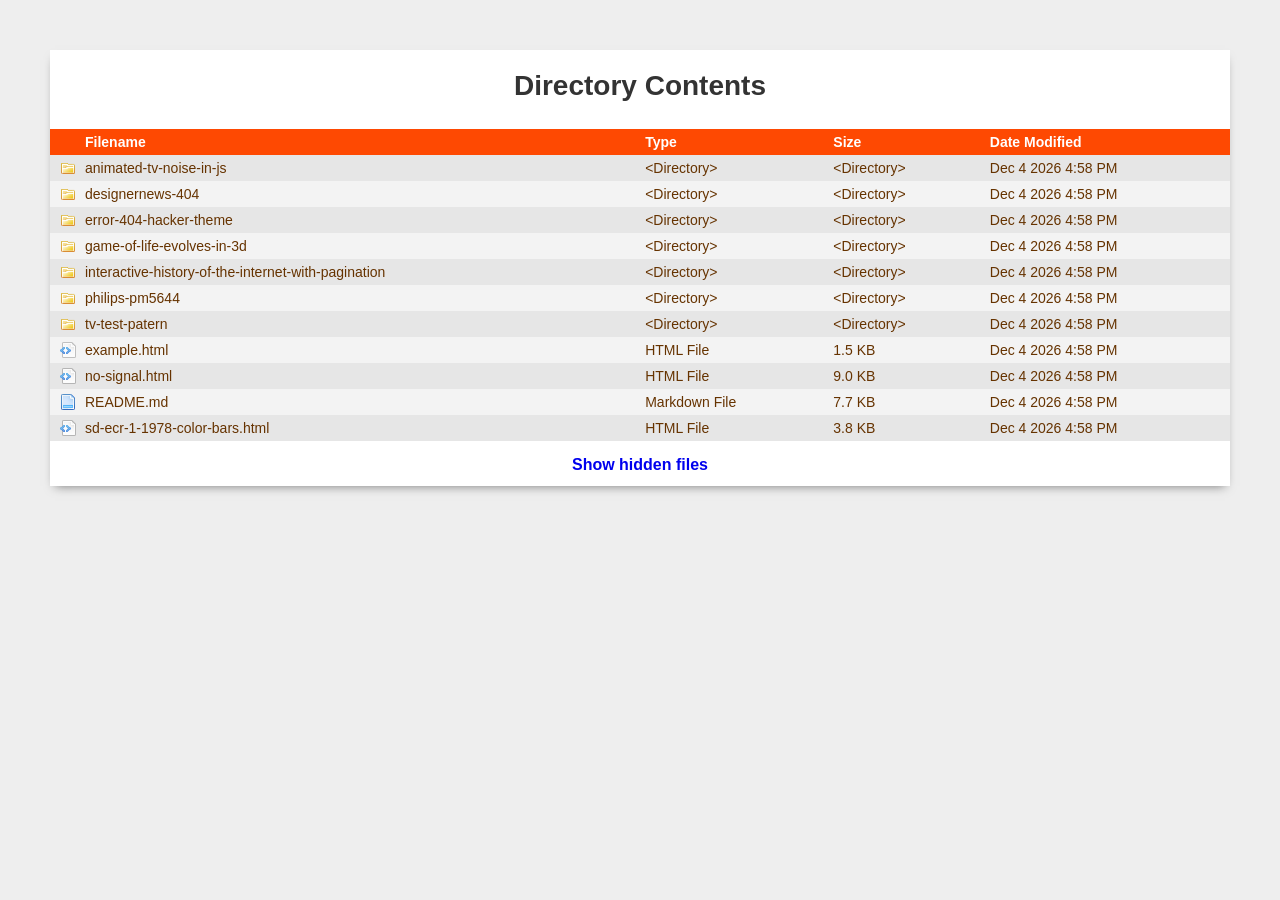
<file: index.html>
<!doctype html>
<html>
<head>
   <meta charset="UTF-8">
   <link rel="shortcut icon" href="./.favicon.ico">
   <title>Directory Contents</title>
   <link rel="stylesheet" href="./.style.css">
   <script src="./.sorttable.js"></script>
   <style>
      .loading {
         text-align: center;
         padding: 20px;
         color: #666;
      }
      .error {
         color: #d00;
         padding: 20px;
         text-align: center;
      }
   </style>
</head>
<body>
<div id="container">
   <h1>Directory Contents</h1>
   <div id="loading" class="loading">Loading directory contents...</div>
   <div id="error" class="error" style="display: none;"></div>
   <table class="sortable" id="directory-table" style="display: none;">
      <thead>
         <tr>
            <th>Filename</th>
            <th>Type</th>
            <th>Size</th>
            <th>Date Modified</th>
         </tr>
      </thead>
      <tbody id="directory-tbody">
      </tbody>
   </table>
   <h2 id="hidden-files-toggle" style="display: none;">
      <a href="#" id="toggle-hidden">Show hidden files</a>
   </h2>
</div>

<script>
(function() {
   'use strict';
   
   // Project list - can be auto-generated or manually maintained
   // This list is generated from the actual directory structure
   const projects = [
      { name: 'animated-tv-noise-in-js', type: 'dir', path: 'animated-tv-noise-in-js/' },
      { name: 'designernews-404', type: 'dir', path: 'designernews-404/' },
      { name: 'error-404-hacker-theme', type: 'dir', path: 'error-404-hacker-theme/' },
      { name: 'game-of-life-evolves-in-3d', type: 'dir', path: 'game-of-life-evolves-in-3d/' },
      { name: 'interactive-history-of-the-internet-with-pagination', type: 'dir', path: 'interactive-history-of-the-internet-with-pagination/' },
      { name: 'philips-pm5644', type: 'dir', path: 'philips-pm5644/' },
      { name: 'tv-test-patern', type: 'dir', path: 'tv-test-patern/' },
      { name: 'example.html', type: 'file', path: 'example.html' },
      { name: 'no-signal.html', type: 'file', path: 'no-signal.html' },
      { name: 'README.md', type: 'file', path: 'README.md' },
      { name: 'sd-ecr-1-1978-color-bars.html', type: 'file', path: 'sd-ecr-1-1978-color-bars.html' }
   ];
   
   const hiddenFiles = [
      { name: '.error.php', type: 'file', path: '.error.php' },
      { name: '.favicon.ico', type: 'file', path: '.favicon.ico' },
      { name: '.nojekyll', type: 'file', path: '.nojekyll' },
      { name: '.sorttable.js', type: 'file', path: '.sorttable.js' },
      { name: '.style.css', type: 'file', path: '.style.css' },
      { name: 'index.php', type: 'file', path: 'index.php' }
   ];
   
   let showHidden = false;
   
   // Pretty filesize function
   function prettyFilesize(bytes) {
      if (!bytes) return '&lt;Directory&gt;';
      if (bytes < 1024) return bytes + ' Bytes';
      if (bytes < 1048576) return (bytes / 1024).toFixed(1) + ' KB';
      if (bytes < 1073741824) return (bytes / 1048576).toFixed(1) + ' MB';
      return (bytes / 1073741824).toFixed(1) + ' GB';
   }
   
   // Get file type description
   function getFileType(filename, isDir) {
      if (isDir) {
         return '&lt;Directory&gt;';
      }
      
      const ext = filename.split('.').pop().toLowerCase();
      const types = {
         'png': 'PNG Image',
         'jpg': 'JPEG Image',
         'jpeg': 'JPEG Image',
         'svg': 'SVG Image',
         'gif': 'GIF Image',
         'ico': 'Windows Icon',
         'txt': 'Text File',
         'log': 'Log File',
         'htm': 'HTML File',
         'html': 'HTML File',
         'xhtml': 'HTML File',
         'shtml': 'HTML File',
         'php': 'PHP Script',
         'js': 'Javascript File',
         'css': 'Stylesheet',
         'md': 'Markdown File',
         'pdf': 'PDF Document',
         'xls': 'Spreadsheet',
         'xlsx': 'Spreadsheet',
         'doc': 'Microsoft Word Document',
         'docx': 'Microsoft Word Document',
         'zip': 'ZIP Archive',
         'htaccess': 'Apache Config File',
         'exe': 'Windows Executable'
      };
      
      return types[ext] || (ext ? ext.toUpperCase() + ' File' : 'Unknown');
   }
   
   // Format date
   function formatDate(date) {
      if (!date) return 'Unknown';
      const d = new Date(date);
      const months = ['Jan', 'Feb', 'Mar', 'Apr', 'May', 'Jun', 'Jul', 'Aug', 'Sep', 'Oct', 'Nov', 'Dec'];
      const month = months[d.getMonth()];
      const day = d.getDate();
      const year = d.getFullYear();
      const hours = d.getHours();
      const minutes = d.getMinutes();
      const ampm = hours >= 12 ? 'PM' : 'AM';
      const hour12 = hours % 12 || 12;
      const mins = minutes < 10 ? '0' + minutes : minutes;
      return month + ' ' + day + ' ' + year + ' ' + hour12 + ':' + mins + ' ' + ampm;
   }
   
   // Fetch file info (size, date) - this will work for files that are accessible
   async function getFileInfo(path) {
      try {
         const response = await fetch(path, { method: 'HEAD' });
         const size = response.headers.get('content-length');
         const lastModified = response.headers.get('last-modified');
         return {
            size: size ? parseInt(size) : 0,
            date: lastModified || null
         };
      } catch (e) {
         return { size: 0, date: null };
      }
   }
   
   // Render table row
   function renderRow(item, fileInfo) {
      const isDir = item.type === 'dir';
      const extn = getFileType(item.name, isDir);
      const size = isDir ? '&lt;Directory&gt;' : prettyFilesize(fileInfo.size);
      const sizekey = isDir ? '0' : fileInfo.size.toString();
      const modtime = formatDate(fileInfo.date);
      const timekey = fileInfo.date ? new Date(fileInfo.date).getTime().toString() : '0';
      const classAttr = isDir ? 'dir' : 'file';
      
      // Check for favicon
      let favicon = '';
      if (isDir) {
         // Check if favicon exists (we'll assume it might)
         favicon = '';
      }
      
      const row = document.createElement('tr');
      row.className = classAttr;
      row.innerHTML = `
         <td><a href="./${item.path}"${favicon} class="name">${item.name}</a></td>
         <td><a href="./${item.path}">${extn}</a></td>
         <td sorttable_customkey="${sizekey}"><a href="./${item.path}">${size}</a></td>
         <td sorttable_customkey="${timekey}"><a href="./${item.path}">${modtime}</a></td>
      `;
      return row;
   }
   
   // Load directory contents
   async function loadDirectory() {
      const tbody = document.getElementById('directory-tbody');
      const loading = document.getElementById('loading');
      const table = document.getElementById('directory-table');
      const error = document.getElementById('error');
      
      try {
         // Combine visible and hidden files based on toggle
         const allItems = [...projects];
         if (showHidden) {
            allItems.push(...hiddenFiles);
         }
         
         // Sort items
         allItems.sort((a, b) => {
            // Directories first, then files
            if (a.type !== b.type) {
               return a.type === 'dir' ? -1 : 1;
            }
            return a.name.localeCompare(b.name);
         });
         
         // Clear tbody
         tbody.innerHTML = '';
         
         // For each item, try to get file info
         for (const item of allItems) {
            const fileInfo = await getFileInfo(item.path);
            const row = renderRow(item, fileInfo);
            tbody.appendChild(row);
         }
         
         loading.style.display = 'none';
         table.style.display = 'table';
         
         // Show/hide hidden files toggle
         const toggle = document.getElementById('hidden-files-toggle');
         if (toggle) {
            toggle.style.display = 'block';
         }
         
      } catch (e) {
         console.error('Error loading directory:', e);
         loading.style.display = 'none';
         error.style.display = 'block';
         error.textContent = 'Error loading directory contents. ' + e.message;
      }
   }
   
   // Toggle hidden files
   function setupToggle() {
      const toggleLink = document.getElementById('toggle-hidden');
      if (toggleLink) {
         toggleLink.addEventListener('click', function(e) {
            e.preventDefault();
            showHidden = !showHidden;
            toggleLink.textContent = showHidden ? 'Hide hidden files' : 'Show hidden files';
            loadDirectory();
         });
      }
   }
   
   // Initialize
   document.addEventListener('DOMContentLoaded', function() {
      setupToggle();
      loadDirectory();
   });
})();
</script>
</body>
</html>
</file>
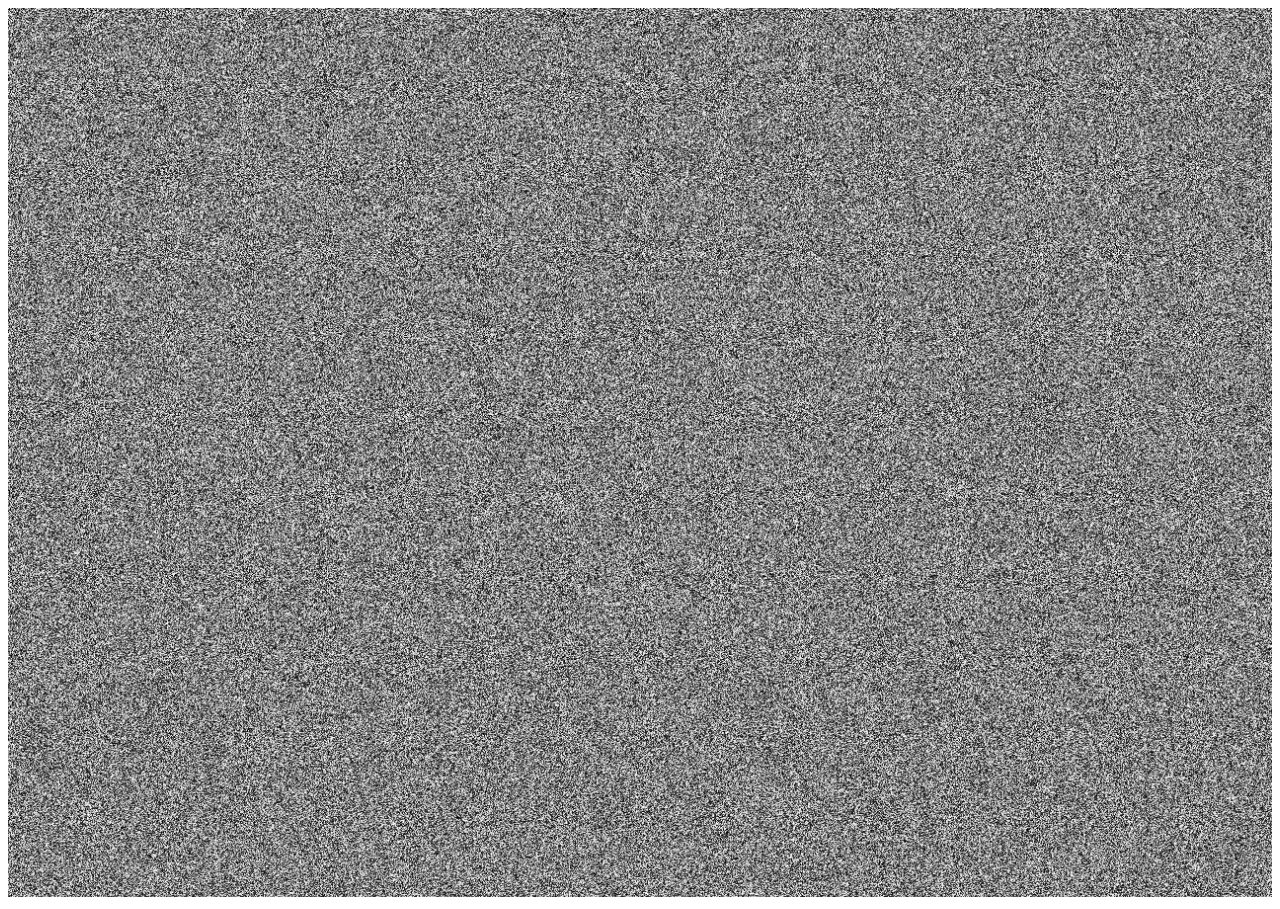
<file: animated-tv-noise-in-js/index.html>
<!DOCTYPE html>
<html lang="en">

  <head>
    <meta charset="UTF-8">
    <title>Animated TV Noise in JS</title>
    <link rel="stylesheet" href="https://public.codepenassets.com/css/reset-2.0.min.css">
<link rel="stylesheet" href="./style.css">

  </head>
    
  <body>
  <canvas id="canvas"></canvas>
    <script src='//cdnjs.cloudflare.com/ajax/libs/jquery/2.1.3/jquery.min.js'></script><script  src="./script.js"></script>

  </body>
  
</html>
</file>
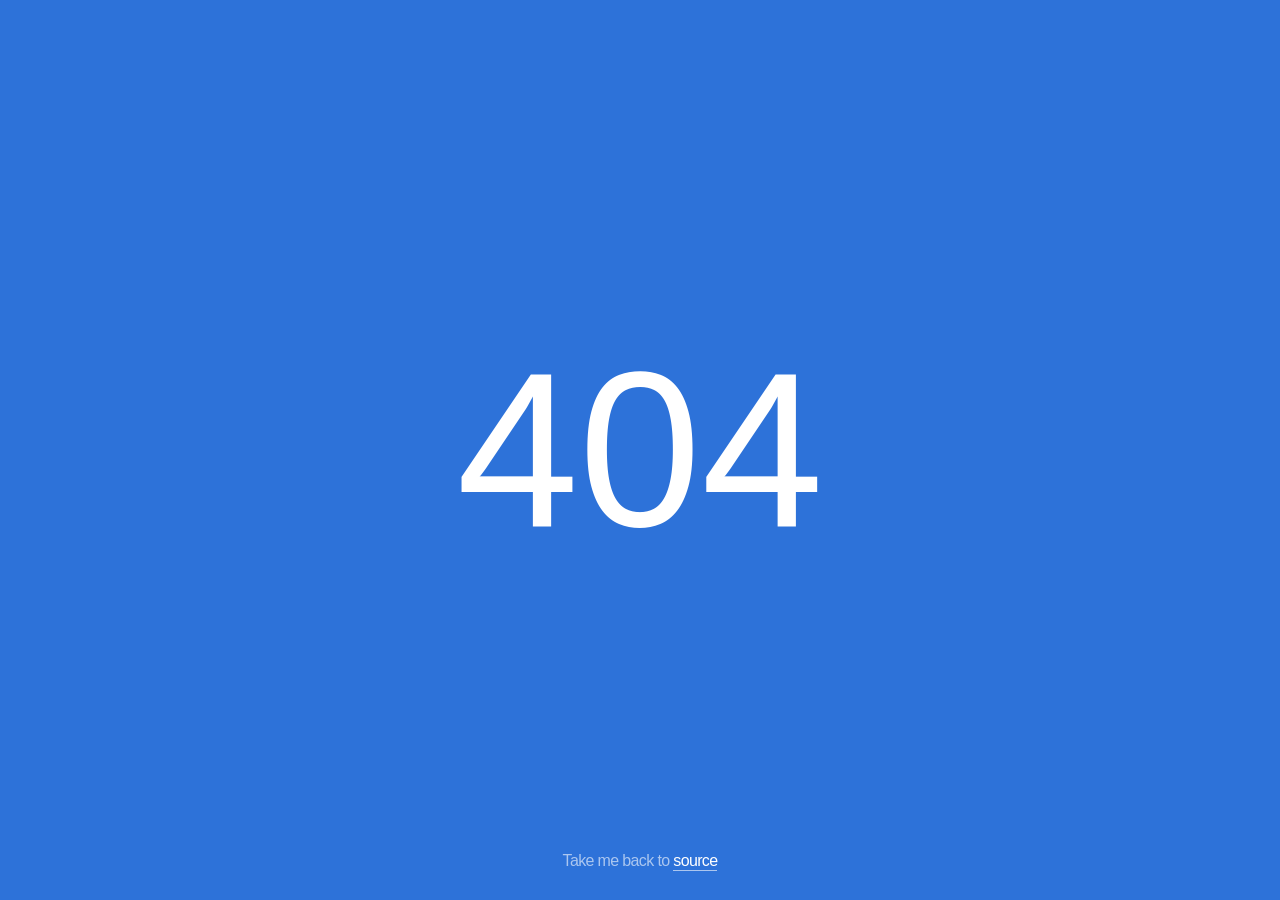
<file: designernews-404/index.html>
<!DOCTYPE html>
<html>
<head>
  <meta charset="utf-8">
  <link rel="icon" href="./favicon.png">
  <title>(404) The page you were looking for doesn't exist.</title>
  <style type="text/css">
    html,
    body {
      margin: 0;
      padding: 0;
      height: 100%;
    }

    body {
      font-family: "Whitney SSm A", "Whitney SSm B", "Helvetica Neue", Helvetica, Arial, Sans-Serif;
      background-color: #2D72D9;
      color: #fff;
      -moz-font-smoothing: antialiased;
      -webkit-font-smoothing: antialiased;
    }

    .error-container {
      text-align: center;
      height: 100%;
    }

    @media (max-width: 480px) {
      .error-container {
        position: relative;
        top: 50%;
        height: initial;
        -webkit-transform: translateY(-50%);
        -ms-transform: translateY(-50%);
        transform: translateY(-50%);
      }
    }

    .error-container h1 {
      margin: 0;
      font-size: 130px;
      font-weight: 300;
    }

    @media (min-width: 480px) {
      .error-container h1 {
        position: relative;
        top: 50%;
        -webkit-transform: translateY(-50%);
        -ms-transform: translateY(-50%);
        transform: translateY(-50%);
      }
    }

    @media (min-width: 768px) {
      .error-container h1 {
        font-size: 220px;
      }
    }

    .return {
      color: rgba(255, 255, 255, 0.6);
      font-weight: 400;
      letter-spacing: -0.04em;
      margin: 0;
    }

    @media (min-width: 480px) {
      .return {
        position: absolute;
        width: 100%;
        bottom: 30px;
      }
    }

    .return a {
      padding-bottom: 1px;
      color: #fff;
      text-decoration: none;
      border-bottom: 1px solid rgba(255, 255, 255, 0.6);
      -webkit-transition: border-color 0.1s ease-in;
      transition: border-color 0.1s ease-in;
    }

    .return a:hover {
      border-bottom-color: #fff;
    }
  </style>
</head>

<body>

<div class="error-container">
  <h1>404</h1>
  <p class="return">Take me back to <a href="..">source</a></p>
</div>

</body>
</html>
</file>
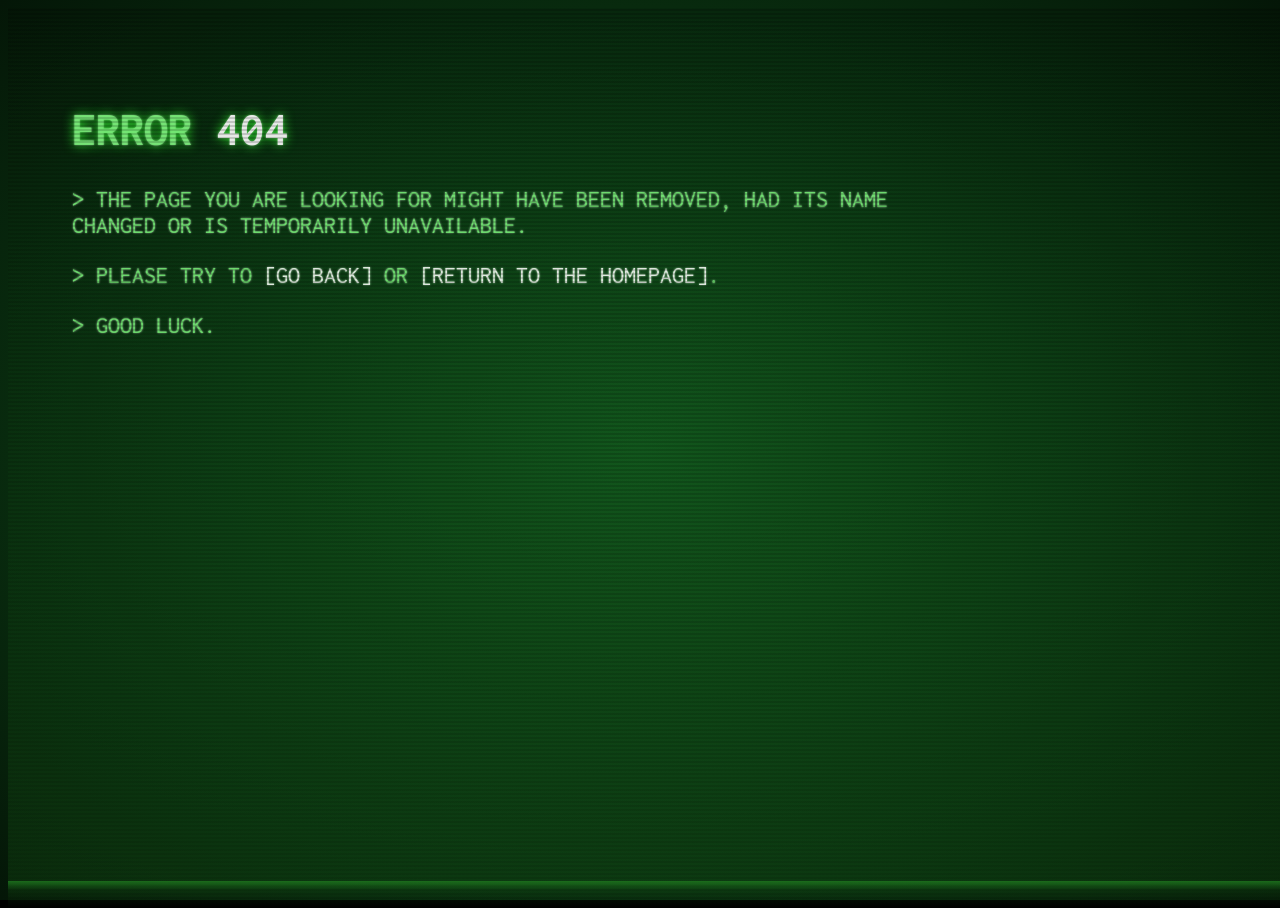
<file: error-404-hacker-theme/index.html>
<!DOCTYPE html>
<html lang="en">

  <head>
    <meta charset="UTF-8">
    <title>Error 404: Page not found – 80s hacker theme</title>
    <link rel="stylesheet" href="https://public.codepenassets.com/css/normalize-5.0.0.min.css">
<link rel="stylesheet" href="./style.css">

  </head>
    
  <body>
  <div class="noise"></div>
<div class="overlay"></div>
<div class="terminal">
  <h1>Error <span class="errorcode">404</span></h1>
  <p class="output">The page you are looking for might have been removed, had its name changed or is temporarily unavailable.</p>
  <p class="output">Please try to <a href="#1">go back</a> or <a href="#2">return to the homepage</a>.</p>
  <p class="output">Good luck.</p>
</div>
    
  </body>
  
</html>
</file>
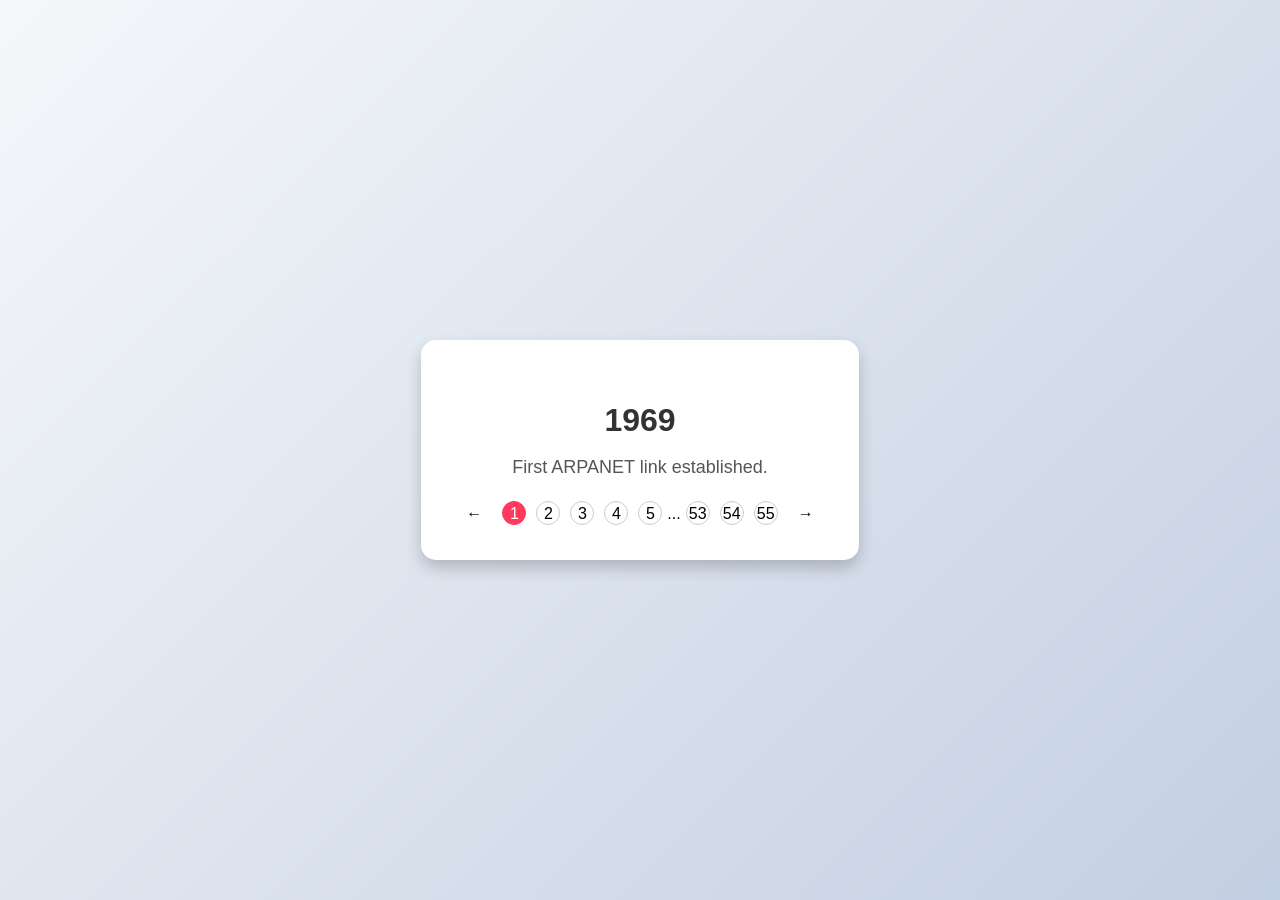
<file: interactive-history-of-the-internet-with-pagination/index.html>
<!DOCTYPE html>
<html lang="en">

  <head>
    <meta charset="UTF-8">
    <title>Interactive History of the Internet with Pagination</title>
    <link rel="stylesheet" href="./style.css">

  </head>
    
  <body>
  <body>
  <div id="container">
    <div id="facts-container">
      <div id="fact-display"></div>
      <div id="pagination-dots">
      	  <span id="prev-arrow">←</span>
  				<span id="next-arrow">→</span>
      </div>
    </div>
  </div>
</body>
    <script  src="./script.js"></script>

  </body>
  
</html>
</file>
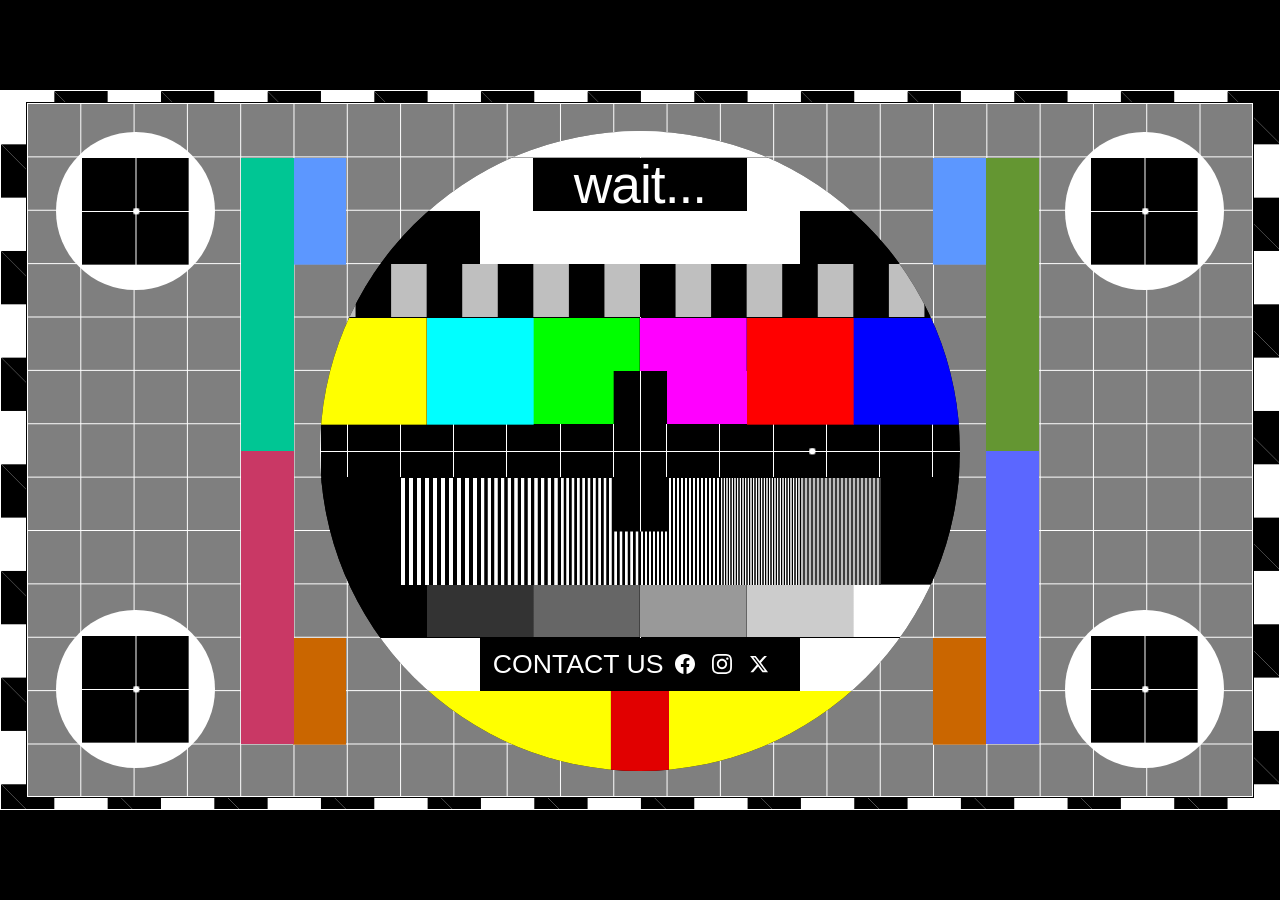
<file: philips-pm5644/index.html>
<!DOCTYPE html>
<html lang="en" class="js">

  <head>
    <meta charset="UTF-8">
    <title>Video Test Card in pure CSS [Philips PM5644]</title>
    <meta charset="UTF-8" />
<meta name="viewport" content="width=device-width, initial-scale=1" />
<link rel="stylesheet" href="./style.css">

  </head>
    
  <body>
  <!-- Philips PM5644 test pattern https://www.youtube.com/watch?v=ekthcIHDt3I https://en.wikipedia.org/wiki/Philips_circle_pattern -->
<body id="not-found" dir="ltr" itemscope="itemscope" itemtype="http://schema.org/WebPage">
	<div class="layout">
		<div class="container">
      <div class="flexmachine">
        <div class="center-box">
          <main class="main" role="main" itemprop="mainContentOfPage" aria-label="Main Content Of Page">
            <article class="hfeed" itemscope="itemscope" itemtype="http://schema.org/CreativeWork">
              <header class="entry-header">
                <h1 class="entry-title" itemprop="headline">
                  wait...
                </h1><!-- .entry-title -->
              </header><!-- .entry-header -->
              <div class="entry-content social-icons" itemprop="text">
                <p>CONTACT US</p>
                <!-- Facebook Icon -->
                <a href="#" class="social-icon" aria-label="Facebook">
                  <svg width="20" height="20" viewBox="0 0 24 24" fill="currentColor">
                      <path d="M24 12.073c0-6.627-5.373-12-12-12s-12 5.373-12 12c0 5.99 4.388 10.954 10.125 11.854v-8.385H7.078v-3.47h3.047V9.43c0-3.007 1.792-4.669 4.533-4.669 1.312 0 2.686.235 2.686.235v2.953H15.83c-1.491 0-1.956.925-1.956 1.874v2.25h3.328l-.532 3.47h-2.796v8.385C19.612 23.027 24 18.062 24 12.073z"/>
                  </svg>
                </a>
                <!-- Instagram Icon -->
                <a href="#" class="social-icon" aria-label="Instagram">
                    <svg width="20" height="20" viewBox="0 0 24 24" fill="currentColor">
                        <path d="M12 2.163c3.204 0 3.584.012 4.85.07 3.252.148 4.771 1.691 4.919 4.919.058 1.265.069 1.645.069 4.849 0 3.205-.012 3.584-.069 4.849-.149 3.225-1.664 4.771-4.919 4.919-1.266.058-1.644.07-4.85.07-3.204 0-3.584-.012-4.849-.07-3.26-.149-4.771-1.699-4.919-4.92-.058-1.265-.07-1.644-.07-4.849 0-3.204.013-3.583.07-4.849.149-3.227 1.664-4.771 4.919-4.919 1.266-.057 1.645-.069 4.849-.069zm0-2.163c-3.259 0-3.667.014-4.947.072-4.358.2-6.78 2.618-6.98 6.98-.059 1.281-.073 1.689-.073 4.948 0 3.259.014 3.668.072 4.948.2 4.358 2.618 6.78 6.98 6.98 1.281.058 1.689.072 4.948.072 3.259 0 3.668-.014 4.948-.072 4.354-.2 6.782-2.618 6.979-6.98.059-1.28.073-1.689.073-4.948 0-3.259-.014-3.667-.072-4.947-.196-4.354-2.617-6.78-6.979-6.98-1.281-.059-1.69-.073-4.949-.073zm0 5.838c-3.403 0-6.162 2.759-6.162 6.162s2.759 6.163 6.162 6.163 6.162-2.759 6.162-6.163c0-3.403-2.759-6.162-6.162-6.162zm0 10.162c-2.209 0-4-1.79-4-4 0-2.209 1.791-4 4-4s4 1.791 4 4c0 2.21-1.791 4-4 4zm6.406-11.845c-.796 0-1.441.645-1.441 1.44s.645 1.44 1.441 1.44c.795 0 1.439-.645 1.439-1.44s-.644-1.44-1.439-1.44z"/>
                    </svg>
                </a>
                <!-- X (Twitter) Icon -->
                <a href="#" class="social-icon" aria-label="X (Twitter)">
                    <svg width="20" height="20" viewBox="0 0 24 24" fill="currentColor">
                        <path d="M18.244 2.25h3.308l-7.227 8.26 8.502 11.24H16.17l-5.214-6.817L4.99 21.75H1.68l7.73-8.835L1.254 2.25H8.08l4.713 6.231zm-1.161 17.52h1.833L7.084 4.126H5.117z"/>
                    </svg>
                </a>
              </div><!-- .entry-content -->
              <footer class="entry-footer">
              </footer><!-- .entry-footer -->
            </article><!-- .content -->
          </main><!-- .main -->
        </div><!-- .center-box -->
        <aside class="sidebar box-n-e" role="complementary" itemscope="itemscope" itemtype="http://schema.org/WPSideBar" aria-label="Sidebar">
          <div class="wrap">
            <div class="widget"></div>
          </div><!-- .wrap -->
        </aside><!-- box-n-e -->
        <aside class="sidebar box-n-w" role="complementary" itemscope="itemscope" itemtype="http://schema.org/WPSideBar" aria-label="Sidebar">
          <div class="wrap">
            <div class="widget"></div>
          </div><!-- .wrap -->
        </aside><!-- box-n-w -->
        <aside class="sidebar box-s-w" role="complementary" itemscope="itemscope" itemtype="http://schema.org/WPSideBar" aria-label="Sidebar">
          <div class="wrap">
            <div class="widget"></div>
          </div><!-- .wrap -->
        </aside><!-- box-s-w -->
        <aside class="sidebar box-s-e" role="complementary" itemscope="itemscope" itemtype="http://schema.org/WPSideBar" aria-label="Sidebar">
          <div class="wrap">
            <div class="widget"></div>
          </div><!-- .wrap -->
        </aside><!-- box-s-e -->
      </div> <!-- .flexmachine -->
    </div> <!-- .container -->
	</div> <!-- .layout -->
</body>
    <script  src="./script.js"></script>

  </body>
  
</html>
</file>
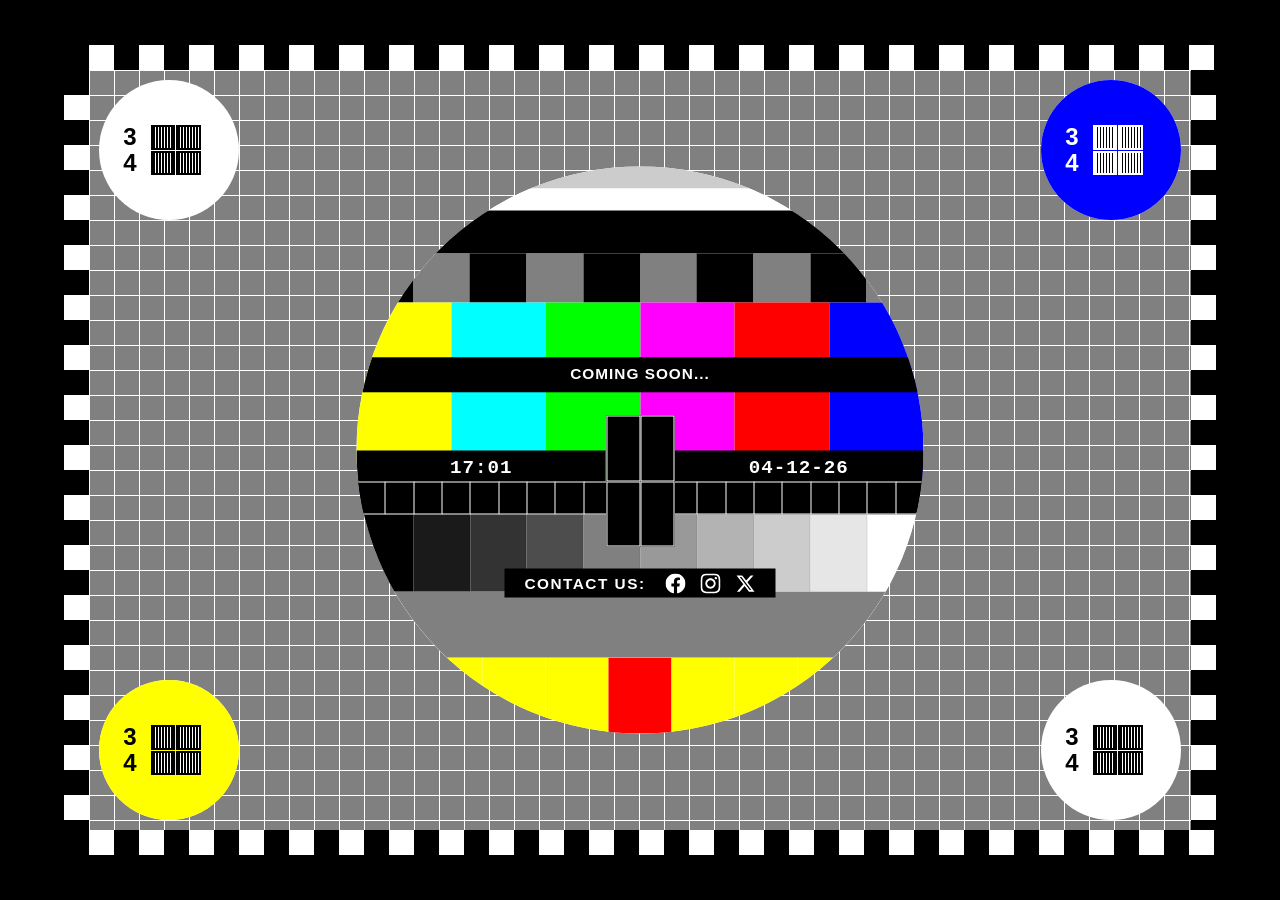
<file: tv-test-patern/index.html>
<!DOCTYPE html>
<html lang="en">
<head>
    <meta charset="UTF-8">
    <meta name="viewport" content="width=device-width, initial-scale=1.0">
    <title>TV Test Pattern</title>
    <link rel="stylesheet" href="styles.css">
</head>
<body>
    <!-- Main Container: Holds the entire TV test pattern -->
    <div class="container">
        
        <!-- Checkered Border: Outer border with checkered pattern (black and white squares) -->
        <div class="checkered-border">
            <!-- Top white bar with vertical black/white divisions -->
            <div class="border-white-bar"></div>
            <!-- Bottom white bar with vertical black/white divisions -->
            <div class="border-white-bar bottom"></div>
        </div>
        
        <!-- Grid Background: Gray background with white grid lines -->
        <div class="grid-background"></div>
        
        <!-- Central Circle: Main circular test pattern area -->
        <div class="central-circle">
            
            <!-- Top Section: Initial grayscale bars -->
            <div class="top-gray-bar"></div>
            <div class="top-white-bar"></div>
            <div class="top-black-bar"></div>

            <!-- Top Grayscale Bars: Alternating black and gray vertical bars (10 total) -->
            <div class="top-vertical-bars">
                <div class="vertical-bar black"></div>
                <div class="vertical-bar gray"></div>
                <div class="vertical-bar black"></div>
                <div class="vertical-bar gray"></div>
                <div class="vertical-bar black"></div>
                <div class="vertical-bar gray"></div>
                <div class="vertical-bar black"></div>
                <div class="vertical-bar gray"></div>
                <div class="vertical-bar black"></div>
                <div class="vertical-bar gray"></div>
            </div>
            
            <!-- Main Color Bars: Standard TV color test bars (SMPTE/EIA pattern) -->
            <!-- Order: Yellow, Cyan, Green, Magenta, Red, Blue -->
            <div class="main-color-bars">
                <div class="color-bar yellow"></div>
                <div class="color-bar cyan"></div>
                <div class="color-bar green"></div>
                <div class="color-bar magenta"></div>
                <div class="color-bar red"></div>
                <div class="color-bar blue"></div>
                <!-- Standby Text: Overlaid on color bars -->
                <div class="standby-box">
                    <div class="standby-text">
                        Coming Soon...
                    </div>
                </div>
            </div>
            
            <!-- Timers Section: Two digital timers split by center black bar -->
            <div class="timers-container">
                <!-- Left Timer: Displays time in HH:MM format with blinking colon -->
                <div class="timer-box">
                    <span class="timer" id="timer1">00<span class="blinking-colon">:</span>00</span>
                </div>
                <!-- Right Timer: Displays date in DD-MM-YY format -->
                <div class="timer-box">
                    <span class="timer" id="timer2">00-00-00</span>
                </div>
            </div>
            
            <!-- Grid of Black Squares: Two rows of squares (left and right of center bar) -->
            <div class="squares-grid">
                <!-- Left side: 10 squares aligned to the left -->
                <div class="squares-row-left">
                    <div class="square"></div>
                    <div class="square"></div>
                    <div class="square"></div>
                    <div class="square"></div>
                    <div class="square"></div>
                    <div class="square"></div>
                    <div class="square"></div>
                    <div class="square"></div>
                    <div class="square"></div>
                    <div class="square"></div>
                </div>
                <!-- Right side: 10 squares aligned to the right -->
                <div class="squares-row-right">
                    <div class="square"></div>
                    <div class="square"></div>
                    <div class="square"></div>
                    <div class="square"></div>
                    <div class="square"></div>
                    <div class="square"></div>
                    <div class="square"></div>
                    <div class="square"></div>
                    <div class="square"></div>
                    <div class="square"></div>
                </div>
            </div>
            
            <!-- Center Black Bar: Vertical bar dividing the pattern, contains center squares -->
            <div class="center-black-bar">
                <!-- Top section of center bar: Two squares side by side -->
                <div class="center-squares-grid-top">
                    <div class="center-square-top"></div>
                    <div class="center-square-top"></div>
                </div>
                <!-- Bottom section of center bar: Two squares side by side -->
                <div class="center-squares-grid-bottom">
                    <div class="center-square-bottom"></div>
                    <div class="center-square-bottom"></div>
                </div>
            </div>
            
            <!-- Vertical Grayscale Bars: Gradient from black to white (10 shades) -->
            <div class="vertical-grayscale-container">
                <div class="vertical-grayscale-wrapper">
                    <div class="vertical-grayscale-bars">
                        <div class="v-bar black"></div>
                        <div class="v-bar very-dark-gray"></div>
                        <div class="v-bar dark-gray"></div>
                        <div class="v-bar gray"></div>
                        <div class="v-bar light-gray"></div>
                        <div class="v-bar very-light-gray"></div>
                        <div class="v-bar dark-silver"></div>
                        <div class="v-bar silver"></div>
                        <div class="v-bar light-silver"></div>
                        <div class="v-bar white"></div>
                    </div>
                </div>
            </div>
            
            <!-- Contact Section: Displays "Contact Us:" text with social media icons -->
            <div class="no-signal-container">
                <div class="no-signal-box">
                    <div class="no-signal-text">Contact Us:</div>
                    <div class="social-icons">
                        <!-- Facebook Icon -->
                        <a href="#" class="social-icon" aria-label="Facebook">
                            <svg width="20" height="20" viewBox="0 0 24 24" fill="currentColor">
                                <path d="M24 12.073c0-6.627-5.373-12-12-12s-12 5.373-12 12c0 5.99 4.388 10.954 10.125 11.854v-8.385H7.078v-3.47h3.047V9.43c0-3.007 1.792-4.669 4.533-4.669 1.312 0 2.686.235 2.686.235v2.953H15.83c-1.491 0-1.956.925-1.956 1.874v2.25h3.328l-.532 3.47h-2.796v8.385C19.612 23.027 24 18.062 24 12.073z"/>
                            </svg>
                        </a>
                        <!-- Instagram Icon -->
                        <a href="#" class="social-icon" aria-label="Instagram">
                            <svg width="20" height="20" viewBox="0 0 24 24" fill="currentColor">
                                <path d="M12 2.163c3.204 0 3.584.012 4.85.07 3.252.148 4.771 1.691 4.919 4.919.058 1.265.069 1.645.069 4.849 0 3.205-.012 3.584-.069 4.849-.149 3.225-1.664 4.771-4.919 4.919-1.266.058-1.644.07-4.85.07-3.204 0-3.584-.012-4.849-.07-3.26-.149-4.771-1.699-4.919-4.92-.058-1.265-.07-1.644-.07-4.849 0-3.204.013-3.583.07-4.849.149-3.227 1.664-4.771 4.919-4.919 1.266-.057 1.645-.069 4.849-.069zm0-2.163c-3.259 0-3.667.014-4.947.072-4.358.2-6.78 2.618-6.98 6.98-.059 1.281-.073 1.689-.073 4.948 0 3.259.014 3.668.072 4.948.2 4.358 2.618 6.78 6.98 6.98 1.281.058 1.689.072 4.948.072 3.259 0 3.668-.014 4.948-.072 4.354-.2 6.782-2.618 6.979-6.98.059-1.28.073-1.689.073-4.948 0-3.259-.014-3.667-.072-4.947-.196-4.354-2.617-6.78-6.979-6.98-1.281-.059-1.69-.073-4.949-.073zm0 5.838c-3.403 0-6.162 2.759-6.162 6.162s2.759 6.163 6.162 6.163 6.162-2.759 6.162-6.163c0-3.403-2.759-6.162-6.162-6.162zm0 10.162c-2.209 0-4-1.79-4-4 0-2.209 1.791-4 4-4s4 1.791 4 4c0 2.21-1.791 4-4 4zm6.406-11.845c-.796 0-1.441.645-1.441 1.44s.645 1.44 1.441 1.44c.795 0 1.439-.645 1.439-1.44s-.644-1.44-1.439-1.44z"/>
                            </svg>
                        </a>
                        <!-- X (Twitter) Icon -->
                        <a href="#" class="social-icon" aria-label="X (Twitter)">
                            <svg width="20" height="20" viewBox="0 0 24 24" fill="currentColor">
                                <path d="M18.244 2.25h3.308l-7.227 8.26 8.502 11.24H16.17l-5.214-6.817L4.99 21.75H1.68l7.73-8.835L1.254 2.25H8.08l4.713 6.231zm-1.161 17.52h1.833L7.084 4.126H5.117z"/>
                            </svg>
                        </a>
                    </div>
                </div>
            </div>

            <!-- Fine Lines: Thin vertical lines pattern for detail testing -->
            <div class="fine-lines"></div>
            
            <!-- Bottom Color Bars: Simplified color bar pattern -->
            <div class="bottom-color-bars">
                <div class="color-bar yellow"></div>
                <div class="color-bar yellow"></div>
                <div class="color-bar yellow"></div>
                <div class="color-bar yellow"></div>
                <div class="color-bar red"></div>
                <div class="color-bar yellow"></div>
                <div class="color-bar yellow"></div>
                <div class="color-bar yellow"></div>
                <div class="color-bar yellow"></div>
            </div>
        </div>
        
        <!-- Corner Circles: Four corner indicators with aspect ratio and grid patterns -->
        
        <!-- Top Left Corner: White background with black numbers and grid -->
        <div class="corner-circle top-left">
            <div class="corner-content">
                <div class="corner-numbers">
                    <div class="corner-number">3</div>
                    <div class="corner-number">4</div>
                </div>
                <div class="corner-grid">
                    <div class="grid-square"></div>
                    <div class="grid-square"></div>
                    <div class="grid-square"></div>
                    <div class="grid-square"></div>
                </div>
            </div>
        </div>
        
        <!-- Top Right Corner: Blue background with white numbers and white grid -->
        <div class="corner-circle top-right">
            <div class="corner-content blue-bg">
                <div class="corner-numbers white-text">
                    <div class="corner-number">3</div>
                    <div class="corner-number">4</div>
                </div>
                <div class="corner-grid white-grid">
                    <div class="grid-square"></div>
                    <div class="grid-square"></div>
                    <div class="grid-square"></div>
                    <div class="grid-square"></div>
                </div>
            </div>
        </div>
        
        <!-- Bottom Left Corner: Yellow background with black numbers and grid -->
        <div class="corner-circle bottom-left">
            <div class="corner-content yellow-bg">
                <div class="corner-numbers">
                    <div class="corner-number">3</div>
                    <div class="corner-number">4</div>
                </div>
                <div class="corner-grid">
                    <div class="grid-square"></div>
                    <div class="grid-square"></div>
                    <div class="grid-square"></div>
                    <div class="grid-square"></div>
                </div>
            </div>
        </div>
        
        <!-- Bottom Right Corner: White background with black numbers and grid -->
        <div class="corner-circle bottom-right">
            <div class="corner-content">
                <div class="corner-numbers">
                    <div class="corner-number">3</div>
                    <div class="corner-number">4</div>
                </div>
                <div class="corner-grid">
                    <div class="grid-square"></div>
                    <div class="grid-square"></div>
                    <div class="grid-square"></div>
                    <div class="grid-square"></div>
                </div>
            </div>
        </div>
    </div>
    
    <!-- JavaScript: Handles timer functionality and animations -->
    <script src="script.js"></script>
</body>
</html>
</file>
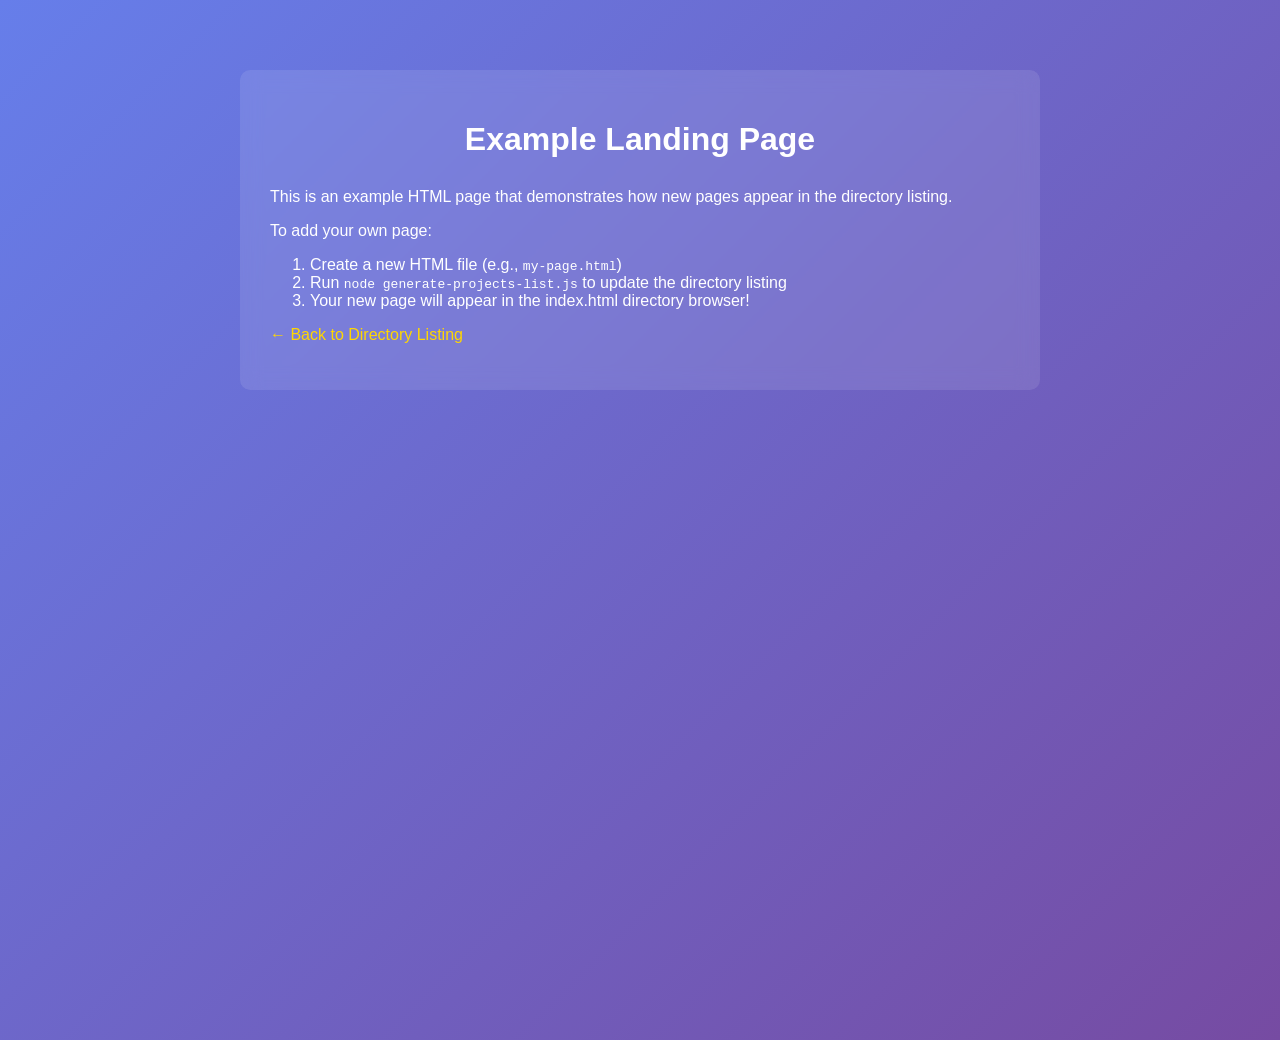
<file: example.html>
<!DOCTYPE html>
<html lang="en">
<head>
    <meta charset="UTF-8">
    <meta name="viewport" content="width=device-width, initial-scale=1.0">
    <title>Example Landing Page</title>
    <style>
        body {
            font-family: Arial, sans-serif;
            max-width: 800px;
            margin: 50px auto;
            padding: 20px;
            background: linear-gradient(135deg, #667eea 0%, #764ba2 100%);
            color: white;
            min-height: 100vh;
        }
        h1 {
            text-align: center;
            margin-bottom: 30px;
        }
        .content {
            background: rgba(255, 255, 255, 0.1);
            padding: 30px;
            border-radius: 10px;
            backdrop-filter: blur(10px);
        }
        a {
            color: #ffd700;
            text-decoration: none;
        }
        a:hover {
            text-decoration: underline;
        }
    </style>
</head>
<body>
    <div class="content">
        <h1>Example Landing Page</h1>
        <p>This is an example HTML page that demonstrates how new pages appear in the directory listing.</p>
        <p>To add your own page:</p>
        <ol>
            <li>Create a new HTML file (e.g., <code>my-page.html</code>)</li>
            <li>Run <code>node generate-projects-list.js</code> to update the directory listing</li>
            <li>Your new page will appear in the index.html directory browser!</li>
        </ol>
        <p><a href="./index.html">← Back to Directory Listing</a></p>
    </div>
</body>
</html>
</file>
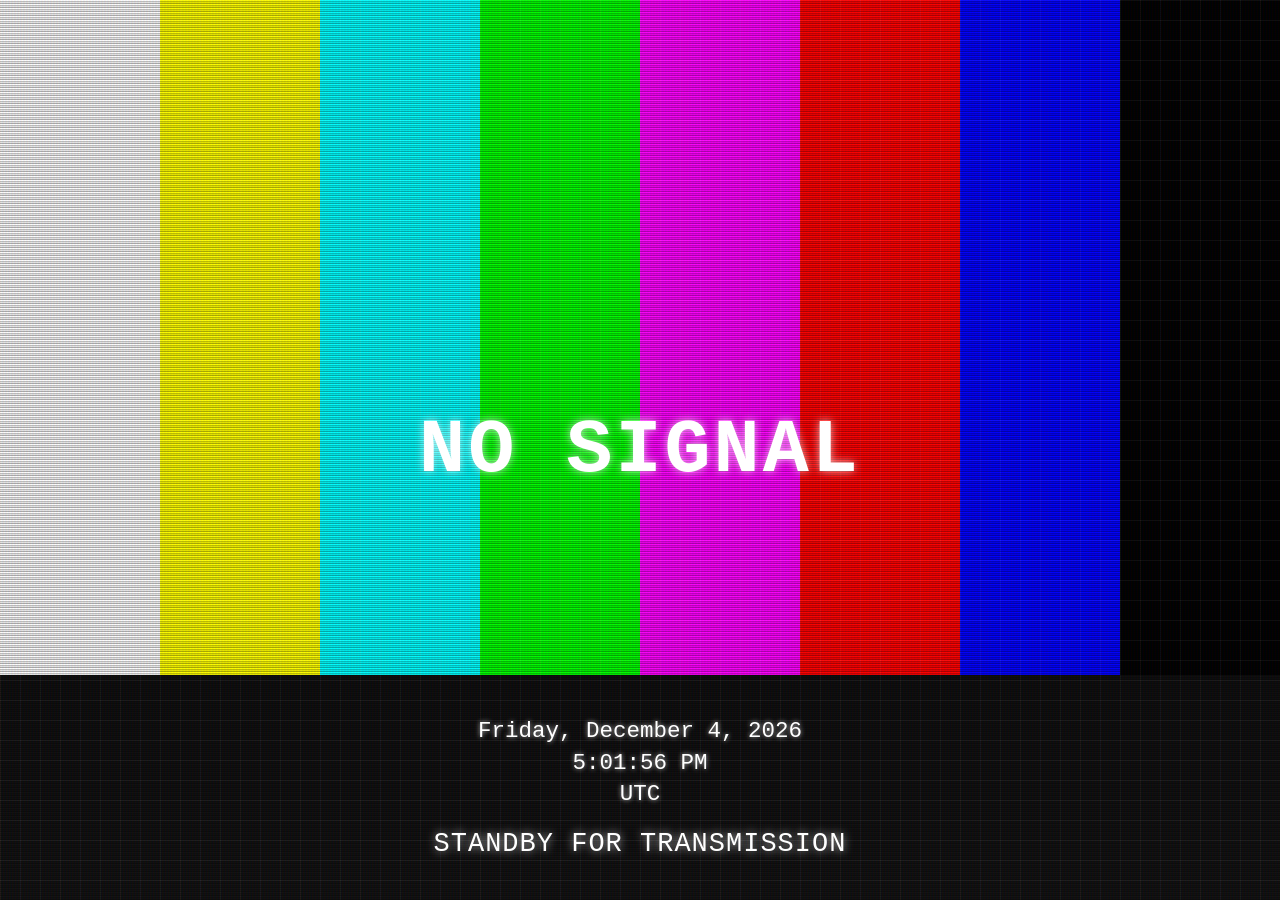
<file: no-signal.html>
<!DOCTYPE html>
<html lang="en">
<head>
    <meta charset="UTF-8">
    <meta name="viewport" content="width=device-width, initial-scale=1.0">
    <title>No TV Signal</title>
    <style>
        * {
            margin: 0;
            padding: 0;
            box-sizing: border-box;
        }
        
        body {
            background-color: #000;
            font-family: 'Courier New', monospace;
            overflow: hidden;
            width: 100vw;
            height: 100vh;
        }
        
        .tv-container {
            position: relative;
            width: 100%;
            height: 100%;
            background-color: #000;
            overflow: hidden;
        }
        
        .screen {
            position: absolute;
            top: 0;
            left: 0;
            width: 100%;
            height: 100%;
            background: linear-gradient(to bottom, #000 0%, #111 100%);
            display: flex;
            flex-direction: column;
            color: #fff;
        }
        
        .color-bars {
            width: 100%;
            height: 75%;
            display: flex;
        }
        
        .color-bar {
            flex: 1;
            height: 100%;
        }
        
        .grid {
            position: absolute;
            top: 0;
            left: 0;
            width: 100%;
            height: 100%;
            background-image: 
                linear-gradient(rgba(255, 255, 255, 0.05) 1px, transparent 1px),
                linear-gradient(90deg, rgba(255, 255, 255, 0.05) 1px, transparent 1px);
            background-size: 20px 20px;
            pointer-events: none;
        }
        
        .center-container {
            position: absolute;
            top: 50%;
            left: 50%;
            transform: translate(-50%, -50%);
            text-align: center;
            z-index: 10;
            width: 100%;
        }
        
        .no-signal {
            font-size: 6vw;
            color: #fff;
            text-shadow: 0 0 10px rgba(255, 255, 255, 0.7);
            animation: pulse 2s infinite;
            font-weight: bold;
            letter-spacing: 3px;
        }
        
        .footer {
            position: absolute;
            bottom: 0;
            left: 0;
            width: 100%;
            height: 25%;
            display: flex;
            flex-direction: column;
            justify-content: center;
            align-items: center;
            text-align: center;
            z-index: 10;
            padding: 2vh 0;
        }
        
        .date-time {
            color: #fff;
            font-size: 2.5vh;
            text-shadow: 0 0 5px rgba(255, 255, 255, 0.7);
            margin-bottom: 2vh;
            line-height: 1.4;
        }
        
        .standby-text {
            font-size: 3vh;
            color: #fff;
            text-shadow: 0 0 10px rgba(255, 255, 255, 0.7);
            animation: flicker 3s infinite;
            letter-spacing: 1px;
        }
        
        .scan-lines {
            position: absolute;
            top: 0;
            left: 0;
            width: 100%;
            height: 100%;
            background: linear-gradient(
                to bottom,
                transparent 50%,
                rgba(0, 0, 0, 0.1) 50%
            );
            background-size: 100% 4px;
            pointer-events: none;
            z-index: 5;
        }
        
        .static {
            position: absolute;
            top: 0;
            left: 0;
            width: 100%;
            height: 100%;
            background: transparent;
            opacity: 0.05;
            pointer-events: none;
            z-index: 6;
        }
        
        @keyframes flicker {
            0%, 100% { opacity: 1; }
            50% { opacity: 0.7; }
        }
        
        @keyframes pulse {
            0%, 100% { opacity: 1; }
            50% { opacity: 0.5; }
        }
        
        /* CRT effect */
        .crt::before {
            content: " ";
            display: block;
            position: absolute;
            top: 0;
            left: 0;
            bottom: 0;
            right: 0;
            background: linear-gradient(rgba(18, 16, 16, 0) 50%, rgba(0, 0, 0, 0.25) 50%),
                        linear-gradient(90deg, rgba(255, 0, 0, 0.06), rgba(0, 255, 0, 0.02), rgba(0, 0, 255, 0.06));
            background-size: 100% 2px, 3px 100%;
            z-index: 7;
            pointer-events: none;
        }
        
        .crt::after {
            content: " ";
            display: block;
            position: absolute;
            top: 0;
            left: 0;
            bottom: 0;
            right: 0;
            background: rgba(18, 16, 16, 0.1);
            opacity: 0;
            z-index: 8;
            pointer-events: none;
            animation: flicker 0.15s infinite;
        }
        
        /* Responsive adjustments for very small screens */
        @media (max-width: 768px) {
            .no-signal {
                font-size: 8vw;
                letter-spacing: 2px;
            }
            
            .date-time {
                font-size: 2vh;
            }
            
            .standby-text {
                font-size: 2.5vh;
            }
        }
        
        @media (max-width: 480px) {
            .no-signal {
                font-size: 10vw;
                letter-spacing: 1px;
            }
            
            .date-time {
                font-size: 1.8vh;
            }
            
            .standby-text {
                font-size: 2.2vh;
            }
        }
    </style>
</head>
<body>
    <div class="tv-container">
        <div class="screen crt">
            <div class="color-bars">
                <div class="color-bar" style="background-color: #ffffff;"></div>
                <div class="color-bar" style="background-color: #ffff00;"></div>
                <div class="color-bar" style="background-color: #00ffff;"></div>
                <div class="color-bar" style="background-color: #00ff00;"></div>
                <div class="color-bar" style="background-color: #ff00ff;"></div>
                <div class="color-bar" style="background-color: #ff0000;"></div>
                <div class="color-bar" style="background-color: #0000ff;"></div>
                <div class="color-bar" style="background-color: #000000;"></div>
            </div>
            <div class="grid"></div>
            <div class="center-container">
                <div class="no-signal">NO SIGNAL</div>
            </div>
            <div class="footer">
                <div class="date-time" id="date-time">Loading...</div>
                <div class="standby-text">STANDBY FOR TRANSMISSION</div>
            </div>
            <div class="scan-lines"></div>
            <div class="static" id="static"></div>
        </div>
    </div>

    <script>
        // Create static effect
        function createStatic() {
            const staticElement = document.getElementById('static');
            const canvas = document.createElement('canvas');
            const ctx = canvas.getContext('2d');
            
            // Use current screen dimensions
            canvas.width = window.innerWidth;
            canvas.height = window.innerHeight;
            
            // Fill with random noise
            const imageData = ctx.createImageData(canvas.width, canvas.height);
            const data = imageData.data;
            
            for (let i = 0; i < data.length; i += 4) {
                const value = Math.random() * 255;
                data[i] = value;     // R
                data[i + 1] = value; // G
                data[i + 2] = value; // B
                data[i + 3] = 10;    // A (low opacity)
            }
            
            ctx.putImageData(imageData, 0, 0);
            staticElement.style.backgroundImage = `url(${canvas.toDataURL()})`;
        }
        
        // Initialize static effect
        createStatic();
        
        // Update static effect when window resizes
        window.addEventListener('resize', createStatic);
        
        // Update static effect periodically
        setInterval(createStatic, 100);
        
        // Update date and time
        function updateDateTime() {
            const now = new Date();
            const dateTimeElement = document.getElementById('date-time');
            
            // Format date as "Weekday, Month Day, Year"
            const options = { 
                weekday: 'long', 
                year: 'numeric', 
                month: 'long', 
                day: 'numeric' 
            };
            const dateString = now.toLocaleDateString(undefined, options);
            
            // Format time as "HH:MM:SS"
            const timeString = now.toLocaleTimeString();
            
            // Format timezone
            const timezone = Intl.DateTimeFormat().resolvedOptions().timeZone;
            
            dateTimeElement.innerHTML = `${dateString}<br>${timeString}<br>${timezone}`;
        }
        
        // Update date and time every second
        updateDateTime();
        setInterval(updateDateTime, 1000);
    </script>
</body>
</html>
</file>
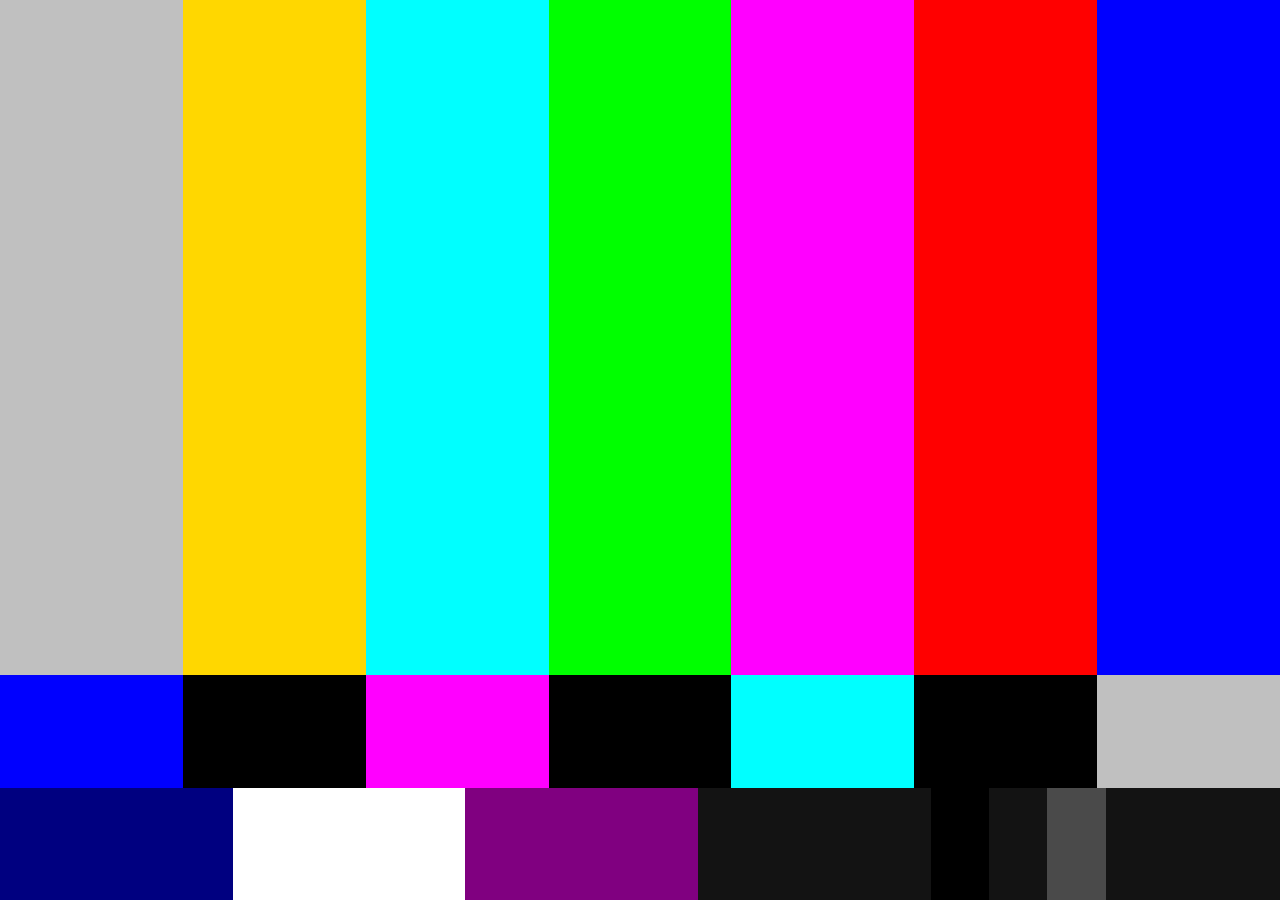
<file: sd-ecr-1-1978-color-bars.html>
<!DOCTYPE html>
<html lang="en">
<head>
    <meta charset="UTF-8">
    <meta name="viewport" content="width=device-width, initial-scale=1.0">
    <title>SD ECR-1-1978</title>
    <style>
        * {
            margin: 0;
            padding: 0;
            box-sizing: border-box;
        }
        
        body {
            margin: 0;
            padding: 0;
            font-family: 'Courier New', monospace;
            background: #000;
            overflow: hidden;
            width: 100vw;
            height: 100vh;
        }
        
        .tv-container {
            position: relative;
            width: 100vw;
            height: 100vh;
            background-color: #000;
            overflow: hidden;
        }
        
        .screen {
            position: absolute;
            top: 0;
            left: 0;
            width: 100%;
            height: 100%;
            background: #000;
        }
        
        .color-bars-section {
            position: absolute;
            top: 0;
            left: 0;
            width: 100%;
            display: flex;
        }
        
        .top-section {
            height: 75%;
        }
        
        .middle-section {
            top: 75%;
            height: 12.5%;
        }
        
        .bottom-section {
            top: 87.5%;
            height: 12.5%;
        }
        
        .color-bar {
            flex: 1;
            height: 100%;
        }

        .bottom-color-bar {
            height: 100%;
        }
    </style>
</head>
<body>
    <div class="tv-container">
        <div class="screen">
            <!-- Top Section: 75% height -->
            <div class="color-bars-section top-section">
                <div class="color-bar" style="background-color: #C0C0C0;"></div>
                <div class="color-bar" style="background-color: #FFD700;"></div>
                <div class="color-bar" style="background-color: #00FFFF;"></div>
                <div class="color-bar" style="background-color: #00FF00;"></div>
                <div class="color-bar" style="background-color: #FF00FF;"></div>
                <div class="color-bar" style="background-color: #FF0000;"></div>
                <div class="color-bar" style="background-color: #0000FF;"></div>
            </div>
            <!-- Middle Section: 12.5% height -->
            <div class="color-bars-section middle-section">
                <div class="color-bar" style="background-color: #0000FF;"></div>
                <div class="color-bar" style="background-color: #000000;"></div>
                <div class="color-bar" style="background-color: #FF00FF;"></div>
                <div class="color-bar" style="background-color: #000000;"></div>
                <div class="color-bar" style="background-color: #00FFFF;"></div>
                <div class="color-bar" style="background-color: #000000;"></div>
                <div class="color-bar" style="background-color: #C0C0C0;"></div>
            </div>
            <!-- Bottom Section: 12.5% height -->
            <div class="color-bars-section bottom-section">
                <div class="bottom-color-bar" style="width: 20%;background-color: #000080;"></div>
                <div class="bottom-color-bar" style="width: 20%;background-color: #FFFFFF;"></div>
                <div class="bottom-color-bar" style="width: 20%;background-color: #800080;"></div>
                <div class="bottom-color-bar" style="width: 20%;background-color: #131313;"></div>
                <div class="bottom-color-bar" style="width: 5%;background-color: #000000;"></div>
                <div class="bottom-color-bar" style="width: 5%;background-color: #131313;"></div>
                <div class="bottom-color-bar" style="width: 5%;background-color: #4A4A4A;"></div>
                <div class="bottom-color-bar" style="width: 15%;background-color: #131313;"></div>
            </div>
        </div>
    </div>

</body>
</html>
</file>
<file: .style.css>
* {
	padding:0;
	margin:0;
}

body {
	color: #333;
	font: 14px Sans-Serif;
	padding: 50px;
	background: #eee;
}

h1 {
	text-align: center;
	padding: 20px 0 12px 0;
	margin: 0;
}
h2 {
	font-size: 16px;
	text-align: center;
	padding: 0 0 12px 0; 
}

#container {
	box-shadow: 0 5px 10px -5px rgba(0,0,0,0.5);
	position: relative;
	background: white; 
}

table {
	background-color: #F3F3F3;
	border-collapse: collapse;
	width: 100%;
	margin: 15px 0;
}

th {
	background-color: #FE4902;
	color: #FFF;
	cursor: pointer;
	padding: 5px 10px;
}

th small {
	font-size: 9px; 
}

td, th {
	text-align: left;
}

a {
	text-decoration: none;
}

td a {
	color: #663300;
	display: block;
	padding: 5px 10px;
}
th a {
	padding-left: 0
}

td:first-of-type a {
	background: url(./.images/file.png) no-repeat 10px 50%;
	padding-left: 35px;
}
th:first-of-type {
	padding-left: 35px;
}

td:not(:first-of-type) a {
	background-image: none !important;
} 

tr:nth-of-type(odd) {
	background-color: #E6E6E6;
}

tr:hover td {
	background-color:#CACACA;
}

tr:hover td a {
	color: #000;
}





/* icons for file types (icons by famfamfam) */

/* images */
table tr td:first-of-type a[href$=".jpg"], 
table tr td:first-of-type a[href$=".png"], 
table tr td:first-of-type a[href$=".gif"], 
table tr td:first-of-type a[href$=".svg"], 
table tr td:first-of-type a[href$=".jpeg"]
{background-image: url(./.images/image.png);}

/* zips */
table tr td:first-of-type a[href$=".zip"] 
{background-image: url(./.images/zip.png);}

/* css */
table tr td:first-of-type a[href$=".css"] 
{background-image: url(./.images/css.png);}

/* docs */
table tr td:first-of-type a[href$=".doc"],
table tr td:first-of-type a[href$=".docx"],
table tr td:first-of-type a[href$=".ppt"],
table tr td:first-of-type a[href$=".pptx"],
table tr td:first-of-type a[href$=".pps"],
table tr td:first-of-type a[href$=".ppsx"],
table tr td:first-of-type a[href$=".xls"],
table tr td:first-of-type a[href$=".xlsx"]
{background-image: url(./.images/office.png)}

/* videos */
table tr td:first-of-type a[href$=".avi"], 
table tr td:first-of-type a[href$=".wmv"], 
table tr td:first-of-type a[href$=".mp4"], 
table tr td:first-of-type a[href$=".mov"], 
table tr td:first-of-type a[href$=".m4a"]
{background-image: url(./.images/video.png);}

/* audio */
table tr td:first-of-type a[href$=".mp3"], 
table tr td:first-of-type a[href$=".ogg"], 
table tr td:first-of-type a[href$=".aac"], 
table tr td:first-of-type a[href$=".wma"] 
{background-image: url(./.images/audio.png);}

/* web pages */
table tr td:first-of-type a[href$=".html"],
table tr td:first-of-type a[href$=".htm"],
table tr td:first-of-type a[href$=".xml"]
{background-image: url(./.images/xml.png);}

table tr td:first-of-type a[href$=".php"] 
{background-image: url(./.images/php.png);}

table tr td:first-of-type a[href$=".js"] 
{background-image: url(./.images/script.png);}

/* directories */
table tr.dir td:first-of-type a
{background-image: url(./.images/folder.png);}
</file>
<file: animated-tv-noise-in-js/style.css>
body {
  overflow: hidden;
}

#canvas {
  width: 100%;
  height: 100%;
}
</file>
<file: error-404-hacker-theme/style.css>
@import 'https://fonts.googleapis.com/css?family=Inconsolata';
html {
  min-height: 100%;
}

body {
  box-sizing: border-box;
  height: 100%;
  background-color: #000000;
  background-image: radial-gradient(#11581E, #041607), url("https://media.giphy.com/media/oEI9uBYSzLpBK/giphy.gif");
  background-repeat: no-repeat;
  background-size: cover;
  font-family: "Inconsolata", Helvetica, sans-serif;
  font-size: 1.5rem;
  color: rgba(128, 255, 128, 0.8);
  text-shadow: 0 0 1ex #33ff33, 0 0 2px rgba(255, 255, 255, 0.8);
}

.noise {
  pointer-events: none;
  position: absolute;
  width: 100%;
  height: 100%;
  background-image: url("https://media.giphy.com/media/oEI9uBYSzLpBK/giphy.gif");
  background-repeat: no-repeat;
  background-size: cover;
  z-index: -1;
  opacity: 0.02;
}

.overlay {
  pointer-events: none;
  position: absolute;
  width: 100%;
  height: 100%;
  background: repeating-linear-gradient(180deg, rgba(0, 0, 0, 0) 0, rgba(0, 0, 0, 0.3) 50%, rgba(0, 0, 0, 0) 100%);
  background-size: auto 4px;
  z-index: 1;
}

.overlay::before {
  content: "";
  pointer-events: none;
  position: absolute;
  display: block;
  top: 0;
  left: 0;
  right: 0;
  bottom: 0;
  width: 100%;
  height: 100%;
  background-image: linear-gradient(0deg, transparent 0%, rgba(32, 128, 32, 0.2) 2%, rgba(32, 128, 32, 0.8) 3%, rgba(32, 128, 32, 0.2) 3%, transparent 100%);
  background-repeat: no-repeat;
  -webkit-animation: scan 7.5s linear 0s infinite;
          animation: scan 7.5s linear 0s infinite;
}

@-webkit-keyframes scan {
  0% {
    background-position: 0 -100vh;
  }
  35%, 100% {
    background-position: 0 100vh;
  }
}

@keyframes scan {
  0% {
    background-position: 0 -100vh;
  }
  35%, 100% {
    background-position: 0 100vh;
  }
}
.terminal {
  box-sizing: inherit;
  position: absolute;
  height: 100%;
  width: 1000px;
  max-width: 100%;
  padding: 4rem;
  text-transform: uppercase;
}

.output {
  color: rgba(128, 255, 128, 0.8);
  text-shadow: 0 0 1px rgba(51, 255, 51, 0.4), 0 0 2px rgba(255, 255, 255, 0.8);
}

.output::before {
  content: "> ";
}

/*
.input {
  color: rgba(192, 255, 192, 0.8);
  text-shadow:
      0 0 1px rgba(51, 255, 51, 0.4),
      0 0 2px rgba(255, 255, 255, 0.8);
}

.input::before {
  content: "$ ";
}
*/
a {
  color: #fff;
  text-decoration: none;
}

a::before {
  content: "[";
}

a::after {
  content: "]";
}

.errorcode {
  color: white;
}
</file>
<file: interactive-history-of-the-internet-with-pagination/style.css>
body {
  margin: 0;
  padding: 0;
  font-family: 'Arial', sans-serif;
  background-color: #f5f5f5;
}

#container {
  display: flex;
  justify-content: center;
  align-items: center;
  height: 100vh;
  background: linear-gradient(135deg, #f5f7fa 0%, #c3cfe2 100%);
}

#facts-container {
  background-color: #fff;
  border-radius: 15px;
  padding: 30px;
  box-shadow: 0 8px 16px 0 rgba(0,0,0,0.2);
  text-align: center;
}

#fact-display h3 {
  font-size: 32px;
  color: #333;
  margin-bottom: 10px;
}

#fact-display p {
  font-size: 18px;
  color: #555;
}

.pagination-dot {
  display: inline-block;
  margin: 5px;
  width: 24px;
  height: 24px;
  line-height: 24px;
  text-align: center;
  border: 1px solid #ccc;
  border-radius: 50%;
  cursor: pointer;
  transition: background-color 0.3s ease, color 0.3s ease;
  box-sizing: border-box;
}

.pagination-dot:hover {
  background-color: #eee;
}

.pagination-dot.active {
  background-color: #FF385C;
  color: #fff;
  border: 1px solid #FF385C;
}

#prev-arrow, #next-arrow {
  margin: 5px;
  padding: 10px;
  cursor: pointer;
}
</file>
<file: philips-pm5644/style.css>
@charset "UTF-8";
:root {
  --base-landscape: 25/6*1vw;
  --base-portrait: 50/7*1vw;
}
@media only screen and (orientation: landscape) {
  :root {
    --base: var(--base-landscape);
  }
}
@media only screen and (orientation: portrait) {
  :root {
    --base: var(--base-portrait);
  }
}

*,
*:before,
*:after {
  box-sizing: border-box;
  transition: all 1s ease;
}

html,
body,
div,
h1,
main,
article,
aside,
header,
p {
  margin: 0;
  padding: 0;
  border: 0;
  outline: 0;
  font-size: 100%;
  vertical-align: baseline;
  background: transparent;
}

main,
article,
aside,
header {
  display: block;
}

html {
  -webkit-font-smoothing: antialiased;
  -moz-osx-font-smoothing: grayscale;
  -webkit-text-size-adjust: 100%;
  -ms-text-size-adjust: 100%;
  height: 100%;
}

body {
  font-family: "HelveticaNeue-Light", "Helvetica Neue Light", "Helvetica Neue", Helvetica, Arial, "Lucida Grande", sans-serif;
  font-weight: 300;
  text-rendering: optimizeLegibility;
  color: white;
  background-color: black;
}

#not-found .layout {
  border: white solid 1px;
  position: absolute;
  left: 0;
  right: 0;
  background-color: white;
  background-image: linear-gradient(45deg, black 25%, transparent 25%, transparent 75%, black 75%, black), linear-gradient(45deg, black 25%, transparent 25%, transparent 75%, black 75%, black);
  background-size: calc(2*var(--base)) calc(2*var(--base)), calc(2*var(--base)) calc(2*var(--base));
  background-position: 0 0, calc(var(--base)) calc(var(--base));
}
#not-found .container {
  border: black solid 1px;
  background-color: #7f7f7f;
  background-image: linear-gradient(white 1px, transparent 1px), linear-gradient(90deg, white 1px, transparent 1px);
  background-position: 0 0, 0 0;
  background-origin: content-box;
}
@media only screen and (orientation: landscape) {
  #not-found .container {
    margin: calc(1/4*var(--base) - 2px) calc(1/2*var(--base) - 2px);
  }
}
@media only screen and (orientation: portrait) {
  #not-found .container {
    margin: calc(1/2*var(--base) - 2px);
  }
}
@media only screen and (orientation: landscape) {
  #not-found .container {
    background-size: calc(100%/13) calc(100%/13), calc(100%/23) calc(100%/23);
  }
}
@media only screen and (orientation: portrait) {
  #not-found .container {
    background-size: calc(var(--base)) calc(var(--base)), calc(var(--base)) calc(var(--base));
  }
}
#not-found .flexmachine {
  display: flex;
  flex-direction: column;
  flex-wrap: wrap;
  justify-content: space-between;
  align-content: center;
  margin: auto;
  border: white solid 1px;
  height: calc(13*var(--base));
}
#not-found .flexmachine .main {
  border-radius: 50%;
  background-color: black;
  background-image: linear-gradient(white 1px, transparent 1px), linear-gradient(90deg, white 1px, transparent 1px);
  background-size: 50% 50%, 50% 50%;
  background-position: 0 0, 0 0;
  background-repeat: repeat repeat;
}
@media only screen and (orientation: landscape) {
  #not-found .flexmachine .main {
    width: calc(12*100%/13);
    height: 50vw;
    margin: auto;
  }
}
@media only screen and (orientation: portrait) {
  #not-found .flexmachine .main {
    width: calc(12*var(--base));
    height: calc(12*var(--base));
    margin: calc(1/2*var(--base));
  }
}
#not-found .flexmachine .main .hfeed {
  text-align: center;
  border-radius: 50vw;
  background-color: transparent;
  background-image: linear-gradient(to left, white 0%, white 100%), linear-gradient(to left, white 0%, white 100%), linear-gradient(to left, black 0%, black 100%), linear-gradient(to left, white 0%, white 100%), linear-gradient(to left, black 0%, black 100%), linear-gradient(to left, white 0%, white 100%), linear-gradient(to left, black 0%, black 100%), linear-gradient(90deg, #bfbfbf 50%, black 50%), linear-gradient(to left, yellow 0%, yellow 100%), linear-gradient(to left, aqua 0%, aqua 100%), linear-gradient(to left, lime 0%, lime 100%), linear-gradient(to left, fuchsia 0%, fuchsia 100%), linear-gradient(to left, red 0%, red 100%), linear-gradient(to left, blue 0%, blue 100%), linear-gradient(to left, lime 0%, lime 100%), linear-gradient(to left, fuchsia 0%, fuchsia 100%), linear-gradient(to left, white 0%, white 100%), linear-gradient(to left, white 0%, white 100%), linear-gradient(to left, white 0%, white 100%), linear-gradient(to left, white 0%, white 100%), linear-gradient(to left, white 0%, white 100%), linear-gradient(to left, white 0%, white 100%), linear-gradient(to left, white 0%, white 100%), linear-gradient(to left, white 0%, white 100%), linear-gradient(to left, white 0%, white 100%), linear-gradient(to left, white 0%, white 100%), linear-gradient(to left, white 0%, white 100%), linear-gradient(to left, white 0%, white 100%), linear-gradient(to left, black 0%, black 100%), url("[data-uri]"), linear-gradient(to left, black 0%, black 100%), linear-gradient(to left, black 0%, black 100%), linear-gradient(to left, #333333 0%, #333333 100%), linear-gradient(to left, #666666 0%, #666666 100%), linear-gradient(to left, #999999 0%, #999999 100%), linear-gradient(to left, #cccccc 0%, #cccccc 100%), linear-gradient(to left, white 0%, white 100%), linear-gradient(to left, white 0%, white 100%), linear-gradient(to left, black 0%, black 100%), linear-gradient(to left, white 0%, white 100%), linear-gradient(to left, yellow 0%, yellow 100%), linear-gradient(to left, #E10000 0%, #E10000 100%), linear-gradient(to left, yellow 0%, yellow 100%);
  background-repeat: no-repeat, no-repeat, no-repeat, no-repeat, no-repeat, no-repeat, no-repeat, repeat-x, no-repeat, no-repeat, no-repeat, no-repeat, no-repeat, no-repeat, no-repeat, no-repeat, no-repeat, no-repeat, no-repeat, no-repeat, no-repeat, no-repeat, no-repeat, no-repeat, no-repeat, no-repeat, no-repeat, no-repeat, no-repeat, no-repeat, no-repeat, no-repeat, no-repeat, no-repeat, no-repeat, no-repeat, no-repeat, no-repeat, no-repeat, no-repeat, no-repeat, no-repeat, no-repeat;
  background-size: 100% calc(1/2*var(--base)), calc(100%/3) calc(var(--base)), calc(100%/3) calc(var(--base)), calc(100%/3) calc(var(--base)), 25% calc(var(--base)), 50% calc(var(--base)), 25% calc(var(--base)), calc(100%/9) calc(var(--base)), calc(100%/6) calc(2*var(--base)), calc(100%/6) calc(2*var(--base)), calc(100%/6) calc(var(--base)), calc(100%/6) calc(var(--base)), calc(100%/6) calc(2*var(--base)), calc(100%/6) calc(2*var(--base)), calc(100%/6) calc(var(--base)), calc(100%/6) calc(var(--base)), calc(1px) calc(var(--base)), calc(1px) calc(var(--base)), calc(1px) calc(var(--base)), calc(1px) calc(var(--base)), calc(1px) calc(var(--base)), calc(1px) calc(var(--base)), calc(1px) calc(var(--base)), calc(1px) calc(var(--base)), calc(1px) calc(var(--base)), calc(1px) calc(var(--base)), calc(1px) calc(var(--base)), calc(1px) calc(var(--base)), calc(100%/8) calc(2*var(--base)), calc(6*100%/8) calc(2*var(--base)), calc(100%/8) calc(2*var(--base)), calc(100%/6) calc(var(--base)), calc(100%/6) calc(var(--base)), calc(100%/6) calc(var(--base)), calc(100%/6) calc(var(--base)), calc(100%/6) calc(var(--base)), calc(100%/6) calc(var(--base)), 25% calc(var(--base)), 50% calc(var(--base)), 25% calc(var(--base)), calc(5*100%/11) calc(3/2*var(--base)), calc(100%/11) calc(3/2*var(--base)), calc(5*100%/11) calc(3/2*var(--base));
  background-position: 0 0, 0 calc(1/2*var(--base)), 50% calc(1/2*var(--base)), 100% calc(1/2*var(--base)), 0 calc(3/2*var(--base)), 50% calc(3/2*var(--base)), 100% calc(3/2*var(--base)), 0 calc(5/2*var(--base)), 0 calc(7/2*var(--base)), 20% calc(7/2*var(--base)), 40% calc(7/2*var(--base)), 60% calc(7/2*var(--base)), 80% calc(7/2*var(--base)), 100% calc(7/2*var(--base)), 35% calc(9/2*var(--base)), 65% calc(9/2*var(--base)), calc(100%/24) calc(11/2*var(--base)), calc(3*100%/24) calc(11/2*var(--base)), calc(5*100%/24) calc(11/2*var(--base)), calc(7*100%/24) calc(11/2*var(--base)), calc(9*100%/24) calc(11/2*var(--base)), calc(11*100%/24) calc(11/2*var(--base)), calc(13*100%/24) calc(11/2*var(--base)), calc(15*100%/24) calc(11/2*var(--base)), calc(17*100%/24) calc(11/2*var(--base)), calc(19*100%/24) calc(11/2*var(--base)), calc(21*100%/24) calc(11/2*var(--base)), calc(23*100%/24) calc(11/2*var(--base)), 0 calc(13/2*var(--base)), calc(50% + 1px) calc(13/2*var(--base)), 100% calc(13/2*var(--base)), 0 calc(17/2*var(--base)), 20% calc(17/2*var(--base)), 40% calc(17/2*var(--base)), 60% calc(17/2*var(--base)), 80% calc(17/2*var(--base)), 100% calc(17/2*var(--base)), 0 calc(19/2*var(--base)), 50% calc(19/2*var(--base)), 100% calc(19/2*var(--base)), 0 calc(21/2*var(--base)), 50% calc(21/2*var(--base)), 100% calc(21/2*var(--base));
}
#not-found .flexmachine .main .hfeed .entry-header {
  padding-top: calc(1/2*var(--base));
  height: calc(3/2*var(--base));
}
#not-found .flexmachine .main .hfeed .entry-header .entry-title {
  font-size: calc(var(--base));
  line-height: 1em;
  font-weight: 300;
  letter-spacing: -1px;
}
#not-found .flexmachine .main .hfeed .entry-content {
  padding-top: calc(8*var(--base));
  height: calc(9*var(--base));
  background-image: radial-gradient(circle at 50% 50%, white 50%, white 50%, transparent 100%, transparent 100%, transparent);
  background-position: calc(50%) calc(50%);
  background-repeat: no-repeat;
  background-size: calc(1/8*var(--base)) calc(1/8*var(--base));
}
#not-found .flexmachine .main .hfeed .entry-content p {
  height: 2em;
  font-size: calc(1/2*var(--base));
  line-height: 2em;
}
#not-found .flexmachine .main .hfeed .entry-footer {
  padding-bottom: calc(1/2*var(--base));
  height: calc(3/2*var(--base));
}

@media only screen and (orientation: landscape) {
  #not-found .layout {
    top: calc((100vh - 27/2*var(--base))/2);
  }
  #not-found .flexmachine:before, #not-found .flexmachine:after {
    display: block;
    color: transparent;
    position: absolute;
    line-height: 11em;
    z-index: 1000;
    top: calc(5/4*var(--base));
    width: calc(var(--base));
    height: calc(11*var(--base));
    font-size: calc(var(--base));
  }
  #not-found .flexmachine:before {
    content: "⊢";
    text-align: left;
    left: calc(9/2*var(--base));
    background-image: linear-gradient(#00c694 50%, #c93865 50%);
    background-size: 100% 100%;
  }
  #not-found .flexmachine:after {
    content: "⊣";
    text-align: right;
    right: calc(9/2*var(--base));
    background-image: linear-gradient(#649632 50%, #5b67ff 50%);
    background-size: 100% 100%;
  }
  #not-found .flexmachine .center-box {
    margin-top: calc(1/2*var(--base));
    order: 3;
    flex-grow: 15;
    align-self: center;
    background-image: linear-gradient(to left, #5c97ff 0%, #5c97ff 100%), linear-gradient(to left, #5c97ff 0%, #5c97ff 100%), linear-gradient(to left, #ca6600 0%, #ca6600 100%), linear-gradient(to left, #ca6600 0%, #ca6600 100%);
    background-repeat: no-repeat, no-repeat, no-repeat, no-repeat;
    background-size: calc(var(--base)) calc(2*var(--base)), calc(var(--base)) calc(2*var(--base)), calc(var(--base)) calc(2*var(--base)), calc(var(--base)) calc(2*var(--base));
    background-position: calc(0%) calc(1/2*var(--base)), calc(100%) calc(1/2*var(--base)), calc(0%) calc(19/2*var(--base)), calc(100%) calc(19/2*var(--base));
    width: calc(13*var(--base));
    margin-left: calc(var(--base));
    margin-right: calc(var(--base));
  }
  #not-found .flexmachine .center-box .main-content {
    width: 50vw;
    height: 50vw;
  }
  #not-found .flexmachine .sidebar {
    flex-grow: 4;
    display: flex;
    flex-direction: column;
    flex-wrap: wrap;
    align-items: center;
  }
  #not-found .flexmachine .sidebar.box-n-w {
    order: 1;
    justify-content: flex-start;
    margin-top: calc(0.58578643762691*var(--base) - 4px);
    margin-bottom: calc(0.58578643762691*var(--base) - 4px);
    margin-right: calc(0.58578643762691*var(--base) - 6px);
    margin-left: calc(0.58578643762691*var(--base) - 6px);
  }
  #not-found .flexmachine .sidebar.box-n-e {
    order: 4;
    justify-content: flex-start;
    margin-top: calc(0.58578643762691*var(--base) - 4px);
    margin-bottom: calc(0.58578643762691*var(--base) - 4px);
    margin-right: calc(0.58578643762691*var(--base) - 6px);
    margin-left: calc(0.58578643762691*var(--base) - 6px);
  }
  #not-found .flexmachine .sidebar.box-s-e {
    order: 5;
    justify-content: flex-end;
    margin-top: calc(0.58578643762691*var(--base) - 4px);
    margin-bottom: calc(0.58578643762691*var(--base) - 4px);
    margin-right: calc(0.58578643762691*var(--base) - 6px);
    margin-left: calc(0.58578643762691*var(--base) - 6px);
  }
  #not-found .flexmachine .sidebar.box-s-w {
    order: 2;
    justify-content: flex-end;
    margin-top: calc(0.58578643762691*var(--base) - 4px);
    margin-bottom: calc(0.58578643762691*var(--base) - 4px);
    margin-right: calc(0.58578643762691*var(--base) - 6px);
    margin-left: calc(0.58578643762691*var(--base) - 6px);
  }
  #not-found .flexmachine .sidebar .wrap {
    width: calc(2*1.414213562373095*var(--base) + 8px);
    height: calc(2*1.414213562373095*var(--base) + 8px);
    border-radius: 50%;
    background-color: white;
    background-image: linear-gradient(white 1px, transparent 1px), linear-gradient(90deg, white 1px, transparent 1px), linear-gradient(to left, black 0%, black 100%);
    background-repeat: repeat, repeat, no-repeat;
    background-position: 0 0, 0 0, center center;
    background-size: 50% 50%, 50% 50%, calc(2*var(--base)) calc(2*var(--base));
  }
  #not-found .flexmachine .sidebar .widget {
    width: calc(2*var(--base));
    height: calc(2*var(--base));
    margin: calc(1/2*var(--base));
    background-image: radial-gradient(circle at 50% 50%, white 50%, white 50%, transparent 100%, transparent 100%, transparent);
    background-position: calc(50%) calc(50%);
    background-repeat: no-repeat;
    background-size: calc(1/8*var(--base)) calc(1/8*var(--base));
  }
}
@media only screen and (orientation: portrait) {
  #not-found .layout {
    top: calc((100vh - 14*var(--base))/2);
  }
  #not-found .small-box {
    display: none;
  }
  #not-found .center-box {
    width: calc(13*var(--base));
  }
  #not-found .center-box .main-content {
    width: 100%;
    height: calc(12*var(--base));
  }
}

/* Social Icons: Container for social media links */
.social-icons {
  display: flex;
  gap: 5px;
  align-items: center;
  position: relative;
  left: 27%;
  top: 25%;
}

.social-icon {
  color: #fff;
  display: flex;
  align-items: center;
  justify-content: center;
  text-decoration: none;
  transition: opacity 0.3s ease;
}

.social-icon:hover {
  opacity: 0.7;
}

.social-icon {
  width: 20px;
  height: 20px;
  transition: all 0.3s ease;
}

/* For tablets */
@media (min-width: 768px) {
  .social-icon {
    width: 24px;
    height: 24px;
  }
}

/* For desktops */
@media (min-width: 1024px) {
  .social-icon {
    width: 28px;
    height: 28px;
  }
}

/* For large screens */
@media (min-width: 1280px) {
  .social-icon {
    width: 32px;
    height: 32px;
  }
}

/* For extra large screens */
@media (min-width: 1600px) {
  .social-icon {
    width: 40px;
    height: 40px;
  }
}

/* For extra wide large screens */
@media (min-width: 1980px) {
  .social-icon {
    width: 50px;
    height: 50px;
  }
}
</file>
<file: tv-test-patern/styles.css>
/* ============================================
   TV Test Pattern Stylesheet
   ============================================
   This stylesheet creates a classic television test pattern
   with color bars, grayscale gradients, timers, and corner indicators.
*/

/* Reset and Base Styles */
* {
    margin: 0;
    padding: 0;
    box-sizing: border-box;
}

/* Body: Centers the container and sets black background */
body {
    font-family: 'Arial', sans-serif;
    background: #000;
    overflow: hidden;
    height: 100vh;
    display: flex;
    justify-content: center;
    align-items: center;
}

/* Main Container: 16:9 aspect ratio, responsive sizing */
.container {
    position: relative;
    width: 90vw;
    height: 90vh;
    max-width: 1920px;
    max-height: 1080px;
    background: #fff;
    aspect-ratio: 16 / 9;
}

/* ============================================
   BORDER SECTION
   ============================================ */

/* Checkered Border: Outer border with alternating black/white squares */
.checkered-border {
    position: absolute;
    top: 0;
    left: 0;
    width: 100%;
    height: 100%;
    /* Creates checkered pattern using two repeating gradients */
    background-image: 
        repeating-linear-gradient(
            0deg,
            #000 0px, #000 25px,
            #fff 25px, #fff 50px
        ),
        repeating-linear-gradient(
            90deg,
            #000 0px, #000 25px,
            #fff 25px, #fff 50px
        );
    background-size: 50px 50px;
    z-index: 1;
    padding: 25px;
}

/* Top/Bottom White Bars: Horizontal bars with vertical black/white divisions */
.border-white-bar {
    position: absolute;
    top: 0;
    left: 0;
    width: 100%;
    height: 25px;
    background: #ffffff;
    /* Vertical divisions: alternating black and white squares */
    background-image: 
        repeating-linear-gradient(
            90deg,
            #000 0px, #000 25px,
            #fff 25px, #fff 50px
        );
    background-size: 50px 100%;
    z-index: 2;
}

/* Bottom white bar variant */
.border-white-bar.bottom {
    top: auto;
    bottom: 0;
}

/* Grid Background: SMPTE 50% Mid-Gray background with white grid overlay */
.grid-background {
    position: absolute;
    top: 25px;
    left: 25px;
    width: calc(100% - 50px);
    height: calc(100% - 50px);
    /* White grid lines on SMPTE mid-gray background */
    background-image: 
        linear-gradient(rgba(255, 255, 255) 1px, transparent 1px),
        linear-gradient(90deg, rgba(255, 255, 255) 1px, transparent 1px);
    background-size: 25px 25px;
    background-color: #808080; /* SMPTE 50% Mid-Gray */
    z-index: 2;
}

/* ============================================
   CENTRAL CIRCLE SECTION
   ============================================ */

/* Central Circle: Main circular test pattern container */
.central-circle {
    position: absolute;
    top: 50%;
    left: 50%;
    transform: translate(-50%, -50%);
    width: 75%;
    height: 75%;
    border-radius: 50%;
    background: #fff;
    z-index: 3;
    display: flex;
    flex-direction: column;
    overflow: hidden;
}

/* Top Section Bars - SMPTE 80% Gray */
.top-gray-bar {
    width: 100%;
    height: 4%;
    background: #cccccc; /* SMPTE 80% Gray */
    position: relative;
    top: 0%;
}

.top-white-bar {
    width: 100%;
    height: 4%;
    background: #ffffff;
    position: relative;
    top: 0%;
}

.top-black-bar {
    width: 100%;
    height: 8%;
    background: #000000;
    position: relative;
    top: 0%;
}

/* Top Vertical Bars: Alternating black and gray bars */
.top-vertical-bars {
    display: flex;
    width: 100%;
    height: 9%;
    position: relative;
    top: 0%;
}

.vertical-bar {
    flex: 1;
    height: 100%;
}

.vertical-bar.gray {
    background: #808080; /* SMPTE 50% Mid-Gray */
}

.vertical-bar.black {
    background: #000000;
}

/* ============================================
   COLOR BARS SECTION
   ============================================ */

/* Main Color Bars: Standard TV test pattern color bars */
.main-color-bars {
    display: flex;
    width: 100%;
    height: 33%;
    position: relative;
    top: 0%;
}

.color-bar {
    flex: 1;
    height: 100%;
}

.color-bar:last-child {
    border-right: none;
}

/* Color Bar Colors - SMPTE Standard RGB Values */
/* All colors use full saturation primary and secondary colors per SMPTE specifications */
.color-bar.yellow {
    background: #ffff00; /* SMPTE Yellow: RGB(255, 255, 0) */
}

.color-bar.cyan {
    background: #00ffff; /* SMPTE Cyan: RGB(0, 255, 255) */
}

.color-bar.green {
    background: #00ff00; /* SMPTE Green: RGB(0, 255, 0) */
}

.color-bar.magenta {
    background: #ff00ff; /* SMPTE Magenta: RGB(255, 0, 255) */
}

.color-bar.red {
    background: #ff0000; /* SMPTE Red: RGB(255, 0, 0) */
}

.color-bar.blue {
    background: #0000ff; /* SMPTE Blue: RGB(0, 0, 255) */
}

/* Standby Box: Overlaid on color bars */
.standby-box {
    position: absolute;
    top: 40%;
    left: 50%;
    transform: translate(-50%, -50%);
    width: 100%;
    background: #000;
    padding: 8px 12px;
    text-align: center;
    z-index: 10;
}

.standby-text {
    color: #fff;
    font-size: 1.2vw;
    font-weight: 900;
    letter-spacing: 1px;
    text-transform: uppercase;
    font-family: 'Arial Black', 'Impact', sans-serif;
    line-height: 1.2;
    white-space: nowrap;
}

/* ============================================
   TIMERS AND CENTER BAR SECTION
   ============================================ */

/* Center Black Bar: Vertical divider bar in the center */
.center-black-bar {
    position: absolute;
    left: 50%;
    top: 44%;
    transform: translateX(-50%);
    width: 12%;
    height: 23%;
    background: #000;
    z-index: 200; /* Highest z-index to appear above all other elements */
    pointer-events: none;
}

/* Timers Container: Horizontal black band containing two timers */
.timers-container {
    display: flex;
    justify-content: space-between;
    width: 100%;
    position: absolute;
    z-index: 10;
    top: 50%;
    background: transparent;
    height: 6%;
    align-items: center;
}

.timer-box {
    height: 100%;
    display: flex;
    align-items: center;
    justify-content: center;
    background: #000;
}

/* Timer boxes positioned to avoid center black bar */
.timer-box:first-child {
    width: calc(50% - 6%);
}

.timer-box:last-child {
    width: calc(50% - 6%);
}

.timer {
    color: #fff;
    font-size: 1.5vw;
    font-weight: bold;
    font-family: 'Courier New', 'Lucida Console', monospace;
    letter-spacing: 1px;
}

/* Blinking Colon Animation */
.blinking-colon {
    animation: blink 1s infinite;
}

@keyframes blink {
    0%, 50% {
        opacity: 1;
    }
    51%, 100% {
        opacity: 0;
    }
}

/* ============================================
   SQUARES GRID SECTION
   ============================================ */

/* Grid of Black Squares: Below timers, split by center bar */
.squares-grid {
    position: absolute;
    top: 56%;
    left: 0;
    width: 100%;
    z-index: 10;
    display: flex;
    align-items: center;
    background: #000000;
    height: 5%;
}

/* Shared styles for left and right square rows */
.squares-row-left,
.squares-row-right {
    display: flex;
    height: 100%;
    align-items: center;
}

.squares-row-left {
    width: calc(100% - 50%);
    justify-content: flex-start;
    z-index: 5;
}

.squares-row-right {
    width: calc(100% - 50%);
    justify-content: flex-end;
    z-index: 3;
}

/* Individual Square: Black with white borders (no right border) */
.square {
    width: 100%;
    aspect-ratio: 1;
    background: #000;
    border-top: 1px solid #fff;
    border-bottom: 1px solid #fff;
    border-left: 1px solid #fff;
    border-right: none;
    box-sizing: border-box;
    height: 115%;
}

/* Center Squares: Squares inside the center black bar */
.center-squares-grid-top {
    position: absolute;
    left: 0;
    width: 100%;
    z-index: 10;
    display: flex;
    background: #000000;
    height: 50%;
    top: 0%;
}

.center-squares-grid-bottom {
    position: absolute;
    left: 0;
    width: 100%;
    z-index: 10;
    display: flex;
    background: #000000;
    height: 50%;
    top: 50%;
}

.center-square-top {
    width: 50%;
    aspect-ratio: 1;
    background: #000;
    border-top: 1px solid #fff;
    border-bottom: 1px solid #fff;
    border-left: 1px solid #fff;
    border-right: 1px solid #fff;
    box-sizing: border-box;
    height: 100%;
}

.center-square-bottom {
    width: 50%;
    aspect-ratio: 1;
    background: #000;
    border-top: 1px solid #fff;
    border-bottom: 1px solid #fff;
    border-left: 1px solid #fff;
    border-right: 1px solid #fff;
    box-sizing: border-box;
    height: 100%;
}

/* ============================================
   VERTICAL GRAYSCALE BARS SECTION
   ============================================ */

/* Vertical Grayscale Container: Gradient from black to white */
.vertical-grayscale-container {
    width: 100%;
    height: 20%;
    display: flex;
    align-items: center;
    position: relative;
    top: 0%;
}

.vertical-grayscale-wrapper {
    width: 100%;
    height: 100%;
    position: relative;
    display: flex;
    align-items: center;
}

.vertical-grayscale-bars {
    display: flex;
    width: 100%;
    height: 100%;
    gap: 0;
    position: relative;
    z-index: 1;
}

.v-bar {
    flex: 1;
    height: 100%;
    position: relative;
    border-right: 1px solid rgba(0, 0, 0, 0.1);
}

.v-bar:last-child {
    border-right: none;
}

/* Grayscale Gradient: SMPTE standard 10-step grayscale from black to white */
/* Values based on SMPTE grayscale standards for display calibration */
.v-bar.black {
    background: #000000; /* SMPTE 0% - Pure Black */
}

.v-bar.very-dark-gray {
    background: #1a1a1a; /* SMPTE ~10% Gray */
}

.v-bar.dark-gray {
    background: #333333; /* SMPTE ~20% Gray */
}

.v-bar.gray {
    background: #4d4d4d; /* SMPTE ~30% Gray */
}

.v-bar.light-gray {
    background: #808080; /* SMPTE 50% - Mid Gray */
}

.v-bar.very-light-gray {
    background: #999999; /* SMPTE ~60% Gray */
}

.v-bar.dark-silver {
    background: #b3b3b3; /* SMPTE ~70% Gray */
}

.v-bar.silver {
    background: #cccccc; /* SMPTE 80% Gray */
}

.v-bar.light-silver {
    background: #e6e6e6; /* SMPTE ~90% Gray */
}

.v-bar.white {
    background: #ffffff; /* SMPTE 100% - Pure White */
}

/* ============================================
   CONTACT SECTION
   ============================================ */

/* No Signal Container: Contact information and social icons */
.no-signal-container {
    display: flex;
    width: 100%;
    margin: 2.5% auto;
    align-items: center;
    height: 8%;
    gap: 0;
    position: absolute;
    top: 67%;
    z-index: 8;
    justify-content: center;
}

/* Fine Lines: Vertical line pattern for detail testing */
.fine-lines {
    height: 12%;
    background-color: #fff;
    /* Thin alternating black and white vertical lines */
    background-image: repeating-linear-gradient(
        90deg,
        #000 0px,
        #000 1px,
        #fff 1px,
        #fff 2px
    );
    background-size: 2px 100%;
    display: flex;
    position: relative;
    top: 0%;
}

.no-signal-box {
    background: #000;
    padding: 8px 20px;
    height: 65%;
    text-align: center;
    white-space: nowrap;
    position: relative;
    display: flex;
    justify-content: center;
    align-items: center;
}

.no-signal-text {
    color: #fff;
    font-size: 1.2vw;
    font-weight: 900;
    letter-spacing: 1.5px;
    text-transform: uppercase;
    font-family: 'Arial Black', 'Impact', sans-serif;
}

/* Social Icons: Container for social media links */
.social-icons {
    display: flex;
    gap: 15px;
    margin-left: 20px;
    align-items: center;
}

.social-icon {
    color: #fff;
    display: flex;
    align-items: center;
    justify-content: center;
    text-decoration: none;
    transition: opacity 0.3s ease;
}

.social-icon:hover {
    opacity: 0.7;
}

.social-icon svg {
    width: 20px;
    height: 20px;
}

/* Link styling */
a {
    color: inherit;
}

/* ============================================
   BOTTOM COLOR BARS SECTION
   ============================================ */

/* Bottom Color Bars: Simplified pattern at bottom */
.bottom-color-bars {
    display: flex;
    width: 100%;
    height: 14%;
    margin-top: auto;
    margin-bottom: 0%;
}

/* ============================================
   CORNER CIRCLES SECTION
   ============================================ */

/* Corner Circles: Aspect ratio indicators in four corners */
.corner-circle {
    position: absolute;
    width: 140px;
    height: 140px;
    border-radius: 50%;
    background: #fff;
    z-index: 4;
    display: flex;
    justify-content: center;
    align-items: center;
}

/* Corner positioning */
.corner-circle.top-left {
    top: 35px;
    left: 35px;
}

.corner-circle.top-right {
    top: 35px;
    right: 35px;
}

.corner-circle.bottom-left {
    bottom: 35px;
    left: 35px;
}

.corner-circle.bottom-right {
    bottom: 35px;
    right: 35px;
}

.corner-content {
    text-align: center;
    display: flex;
    flex-direction: row;
    align-items: center;
    justify-content: center;
    width: 100%;
    height: 100%;
}

/* Background color variants for corners - Using SMPTE standard colors */
.corner-content.blue-bg {
    background: #0000ff; /* SMPTE Blue: RGB(0, 0, 255) */
    border-radius: 50%;
}

.corner-content.yellow-bg {
    background: #ffff00; /* SMPTE Yellow: RGB(255, 255, 0) */
    border-radius: 50%;
}

.corner-numbers {
    right: 10%;
    position: relative;
}

.corner-numbers.white-text .corner-number {
    color: #ffffff;
}

.corner-number {
    font-size: 24px;
    font-weight: 900;
    line-height: 1.1;
    color: #000;
    font-family: 'Arial Black', 'Impact', sans-serif;
}

/* Corner Grid: 2x2 grid pattern inside corner circles */
.corner-grid {
    display: grid;
    grid-template-columns: repeat(2, 1fr);
    grid-template-rows: repeat(2, 1fr);
    gap: 1px;
    width: 50px;
    height: 50px;
    position: relative;
}

.grid-square {
    background: #000;
    border: 2px solid #000;
    position: relative;
    overflow: hidden;
}

/* Pattern overlay on grid squares */
.grid-square::before {
    content: '';
    position: absolute;
    top: 0;
    left: 0;
    width: 100%;
    height: 100%;
    /* Vertical line pattern */
    background-image: repeating-linear-gradient(
        90deg,
        transparent 0px,
        transparent 2px,
        #fff 2px,
        #fff 3px
    );
    background-size: 3px 100%;
}

/* White grid variant: Inverted colors for blue background */
.corner-grid.white-grid .grid-square {
    background: #ffffff;
    border: 2px solid #ffffff;
}

.corner-grid.white-grid .grid-square::before {
    background-image: repeating-linear-gradient(
        90deg,
        transparent 0px,
        transparent 2px,
        #000 2px,
        #000 3px
    );
}

/* ============================================
   RESPONSIVE DESIGN
   ============================================ */

/* Mobile and tablet adjustments */
@media (max-width: 768px) {
    .standby-text {
        font-size: 2.5vw;
    }
    
    .timer {
        font-size: 2vw;
    }
    
    .no-signal-text {
        font-size: 2vw;
    }
    
    .social-icon svg {
        width: 16px;
        height: 16px;
    }
    
    .social-icons {
        gap: 10px;
        margin-left: 15px;
    }
    
    .corner-circle {
        width: 100px;
        height: 100px;
    }
    
    .corner-number {
        font-size: 18px;
    }
    
    .corner-grid {
        width: 35px;
        height: 35px;
    }
}
</file>
